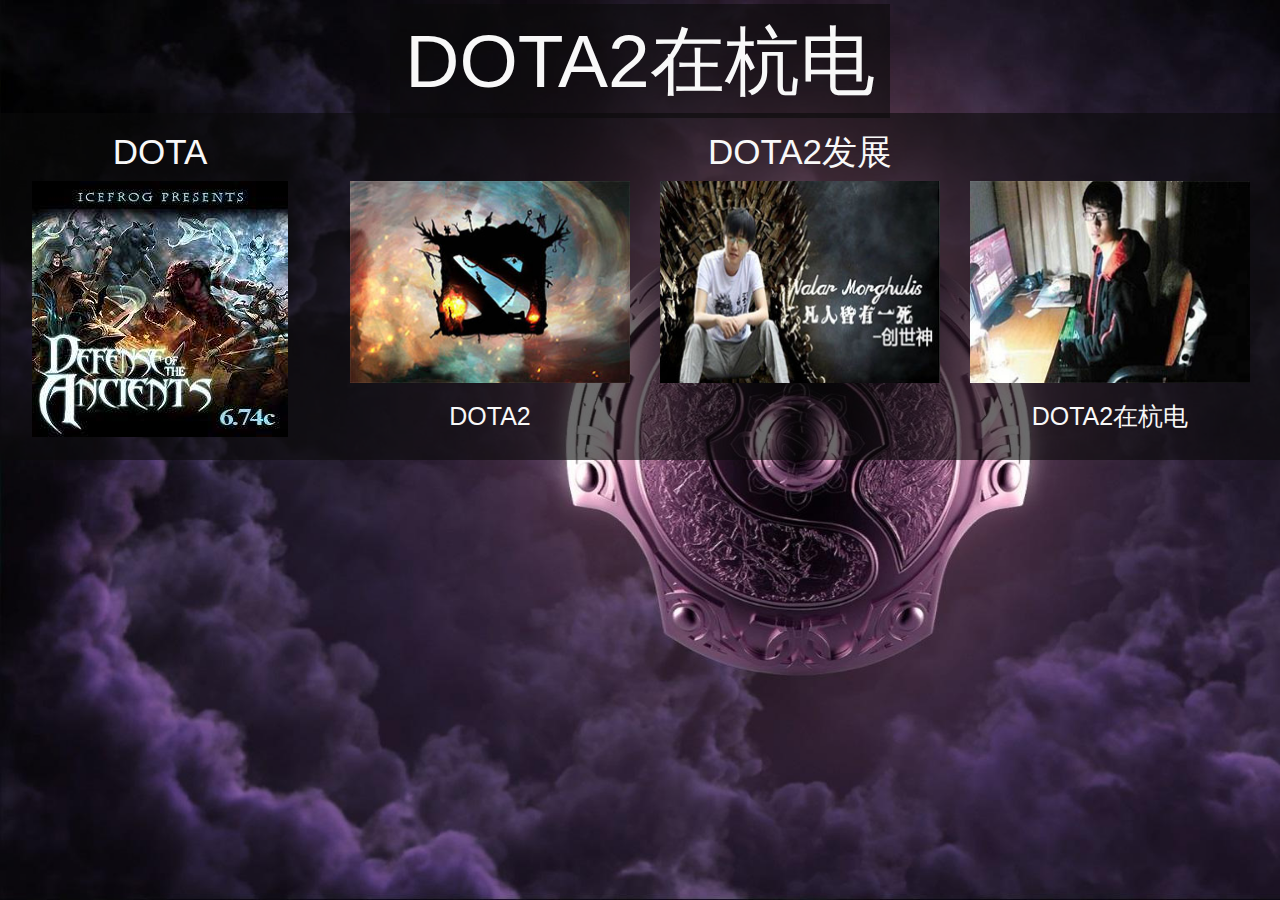
<file: index.html>
<!DOCTYPE html>
<html>
<head>
		<meta http-equiv="Content-Type" content="text/html; charset=UTF-8">
		<title>DOTA2在杭电</title>
		
		<!-- Meta Viewport -->
		<meta name="viewport" content="width=device-width, initial-scale=1.0, user-scalable=no">

		<!-- Bootstrap CSS -->
		<link rel="stylesheet" href="css/bootstrap.min.css">
		
		<!-- Universal stylesheet (Shouldbe used with all pages) -->
		<link rel="stylesheet" href="css/main.css">
		
		
		
		<style>
		body,html{
			overflow: auto;
			background-image:url('img/backgrounds/back.jpg');
			background-size: cover;
			background-repeat: no-repeat;
			height: 100%;
		}
		.heading{
			font-family: 'Oswald', sans-serif;
			font-size: 75px;
			color: #f8f8f8;
		}
		.row{
			
		}
		.row.products{
			background-color: rgba(10, 10, 10, 0.6);
			margin-bottom: 50px;
			padding-bottom: 20px;
		}
		img{
			display: inline !important;
			max-width: 250px;
		}
		.logo{
			background-color: rgba(10, 10, 10, 0.6);
			padding: 15px;
			margin: 25px;
		}
		</style>
		
	</head>
	<body>
		<div class="container-fluid">
			<div class="row">
				<h3 class="heading text-center"><span class="logo">DOTA2在杭电</span></h3>
			</div>
			<div class="row products">
				<div class="col-md-3 text-center">
					<div class="col-sm-12">
						<h3 class="heading text-center txt-md">DOTA</h3>	
					</div>
					<a href="DOTA.html"><img src="img/screenshots/back1.jpg" class="img img-responsive"></a>
				</div>
				<div class="col-md-9">
					<div class="col-sm-12">
						<h3 class="heading text-center txt-md">DOTA2发展</h3>
							<a href="DOTA2发展.html"></a>	
					</div>
					<div class="col-sm-4 text-center">
						<a href="DOTA2.html"><img src="img/screenshots/1.jpg" class="img img-responsive"></a>
						<div class="col-sm-12">
							<h3 class="heading text-center txt-sm">DOTA2</h3>	
						</div>
					</div>
					<div class="col-sm-4 text-center">
						<a href="DOTA2发展.html"><img src="img/screenshots/3.jpg" class="img img-responsive"></a>
						<div class="col-sm-12">
							<h3 class="heading text-center txt-sm"></h3>	
						</div>
					</div>
					<div class="col-sm-4 text-center">
						<a href="DOTA2在杭电.html"><img src="img/screenshots/4.jpg" class="img img-responsive"></a>
						<div class="col-sm-12">
							<h3 class="heading text-center txt-sm">DOTA2在杭电</h3>	
						</div>
					</div>
				</div>
			</div>
		</div>
	</body>
</html>
</file>
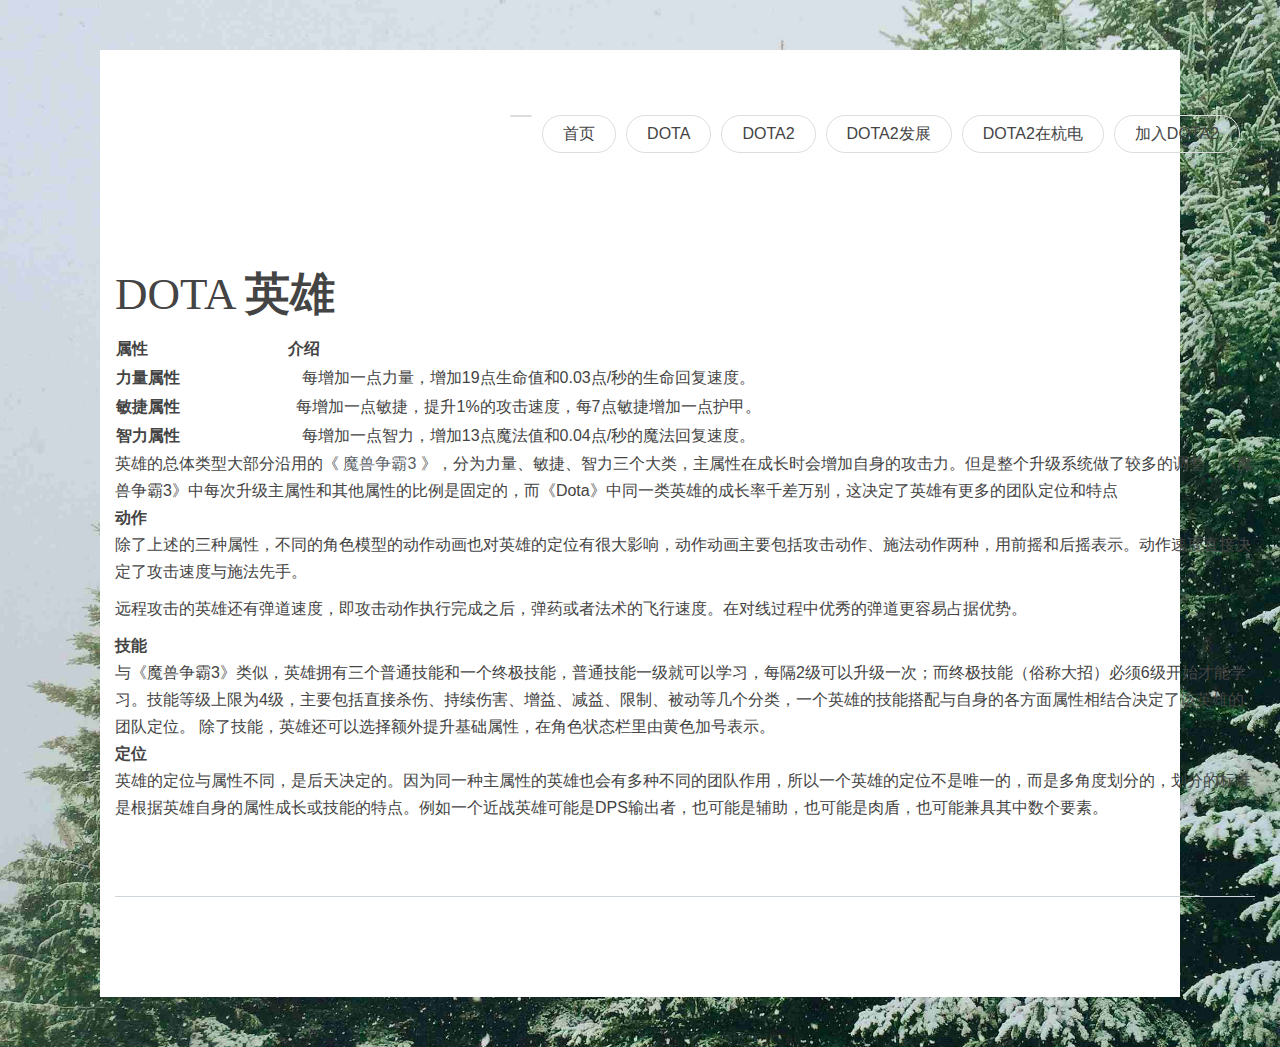
<file: DOTA.html>
<!DOCTYPE html>
<html lang="en">
<head>
    <meta http-equiv="Content-Type" content="text/html; charset=UTF-8">
    <title>DOTA</title>
    <meta name="description" content="">
    <meta name="viewport" content="width=device-width">

    <!-- Bootstrap styles -->
    <link rel="stylesheet" href="css/bootstrap.main.css">
 
    <!-- Styles -->
    <link rel="stylesheet" href="css/style.css" id="theme-styles">


</head>
<body>
    <header>
        <div class="widewrapper masthead">
            <div class="container">
                <nav class="pull-right clean-nav">
                    <div class="collapse navbar-collapse">
                        <ul class="nav nav-pills navbar-nav">
                          
                            <li>
                            <li>
                                <a href="index.html">首页</a>
                            <li>
                                <a href="DOTA.html">DOTA</a>
                            </li>
                            <li>
                                <a href="DOTA2.html">DOTA2</a>
                            </li>
                            <li>
                                <a href="DOTA2发展.html">DOTA2发展</a>
                            </li> 
                            <li>
                                <a href="DOTA2在杭电.html">DOTA2在杭电</a>
                            </li>
                            <li>
                                <a href="加入DOTA2.html">加入DOTA2</a>
                            </li>                  
                        </ul>
                    </div>
                </nav>        

            </div>
        </div>
    </header>

    <div class="widewrapper main">
        <div class="container about">
            <h1>DOTA <span class="about-bold">  英雄</span></h1>
            <table class="table-view log-set-param">
                <tr>
                    <th width="172">属性</th>
                    <th width="483">介绍</th>
                </tr>
                <tr>
                    <th width="172">力量属性</th>
                    <td width="483" align="center" valign="top">每增加一点力量，增加19点生命值和0.03点/秒的生命回复速度。</td>
                </tr>
                <tr>
                    <th width="172">敏捷属性</th>
                    <td width="483" align="center" valign="top">每增加一点敏捷，提升1%的攻击速度，每7点敏捷增加一点护甲。</td>
                </tr>
                <tr>
                    <th width="172">智力属性</th>
                    <td width="483" align="center" valign="top">每增加一点智力，增加13点魔法值和0.04点/秒的魔法回复速度。</td>
                </tr>
            </table>
            <div class="para" label-module="para">英雄的总体类型大部分沿用的《
                 <a href="http://baike.baidu.com/item/%E9%AD%94%E5%85%BD%E4%BA%89%E9%9C%B8%E2%85%A2/3713148?fromtitle=%E9%AD%94%E5%85%BD%E4%BA%89%E9%9C%B83&fromid=305889">魔兽争霸3</a>
                 》，分为力量、敏捷、智力三个大类，主属性在成长时会增加自身的攻击力。但是整个升级系统做了较多的调整。《魔兽争霸3》中每次升级主属性和其他属性的比例是固定的，而《Dota》中同一类英雄的成长率千差万别，这决定了英雄有更多的团队定位和特点
                </div>

                <div class="para" label-module="para">
                    <b>动作</b>
                </div>

                <div class="para" label-module="para">
                 <p>除了上述的三种属性，不同的角色模型的动作动画也对英雄的定位有很大影响，动作动画主要包括攻击动作、施法动作两种，用前摇和后摇表示。动作速度直接决定了攻击速度与施法先手。</p>
                </div>

                 <div class="para" label-module="para">
                    <p>远程攻击的英雄还有弹道速度，即攻击动作执行完成之后，弹药或者法术的飞行速度。在对线过程中优秀的弹道更容易占据优势。</p>
                </div>

                <div class="para" label-module="para">
                    <b>技能</b>
                </div>

                <div class="albumBg">
                    <div class="albumBgFir" style="width:214px;"></div>
                    <div class="albumBgSec" style="width:208px;"></div>
                <div>
                    <p1>与《魔兽争霸3》类似，英雄拥有三个普通技能和一个终极技能，普通技能一级就可以学习，每隔2级可以升级一次；而终极技能（俗称大招）必须6级开始才能学习。技能等级上限为4级，主要包括直接杀伤、持续伤害、增益、减益、限制、被动等几个分类，一个英雄的技能搭配与自身的各方面属性相结合决定了该英雄的团队定位。
                    </p1>
                    <p2>除了技能，英雄还可以选择额外提升基础属性，在角色状态栏里由黄色加号表示。
                    </p2>
                </div>

                <div class="para" label-module="para">
                    <b>定位</b>
                </div>

                <div class="para" label-module="para">
                    <p>英雄的定位与属性不同，是后天决定的。因为同一种主属性的英雄也会有多种不同的团队作用，所以一个英雄的定位不是唯一的，而是多角度划分的，划分的标准是根据英雄自身的属性成长或技能的特点。例如一个近战英雄可能是DPS输出者，也可能是辅助，也可能是肉盾，也可能兼具其中数个要素。</p>
                </div>
        </div>

        <hr/>
    

</body>
</html>
</file>
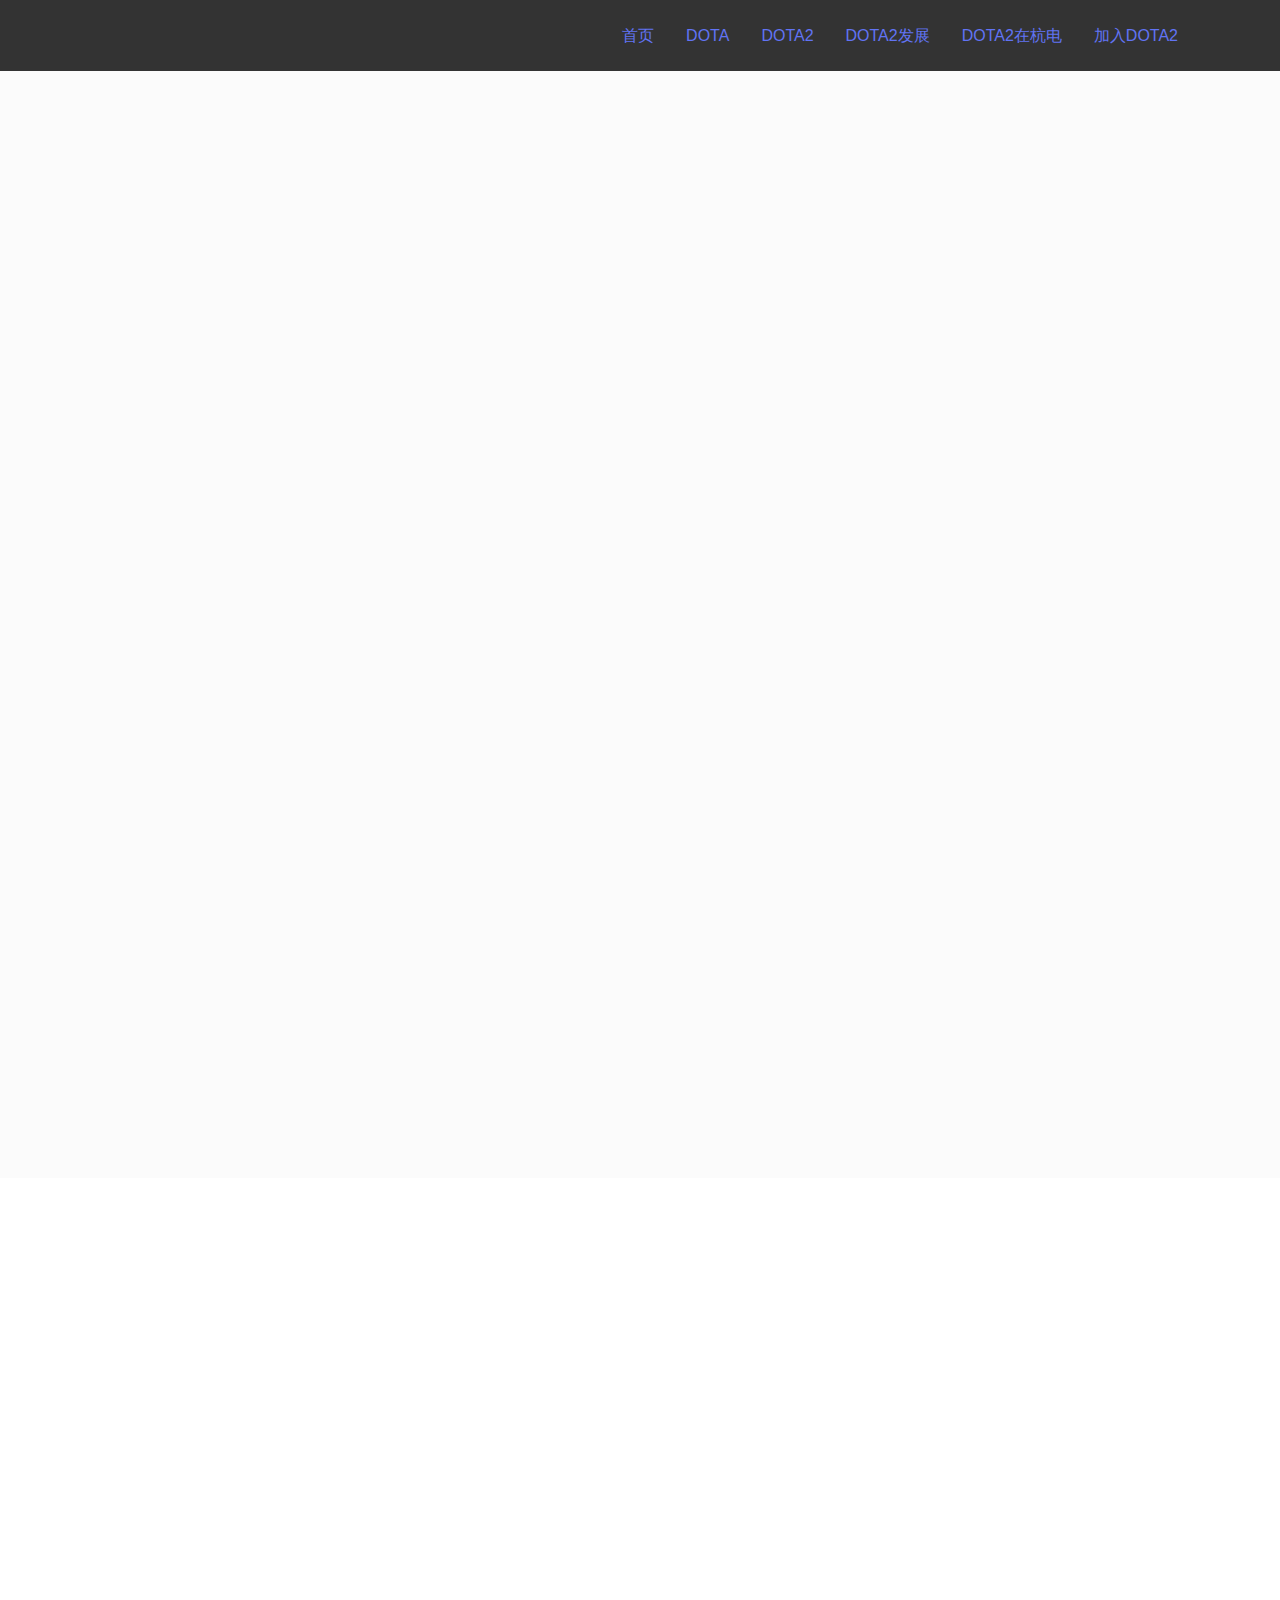
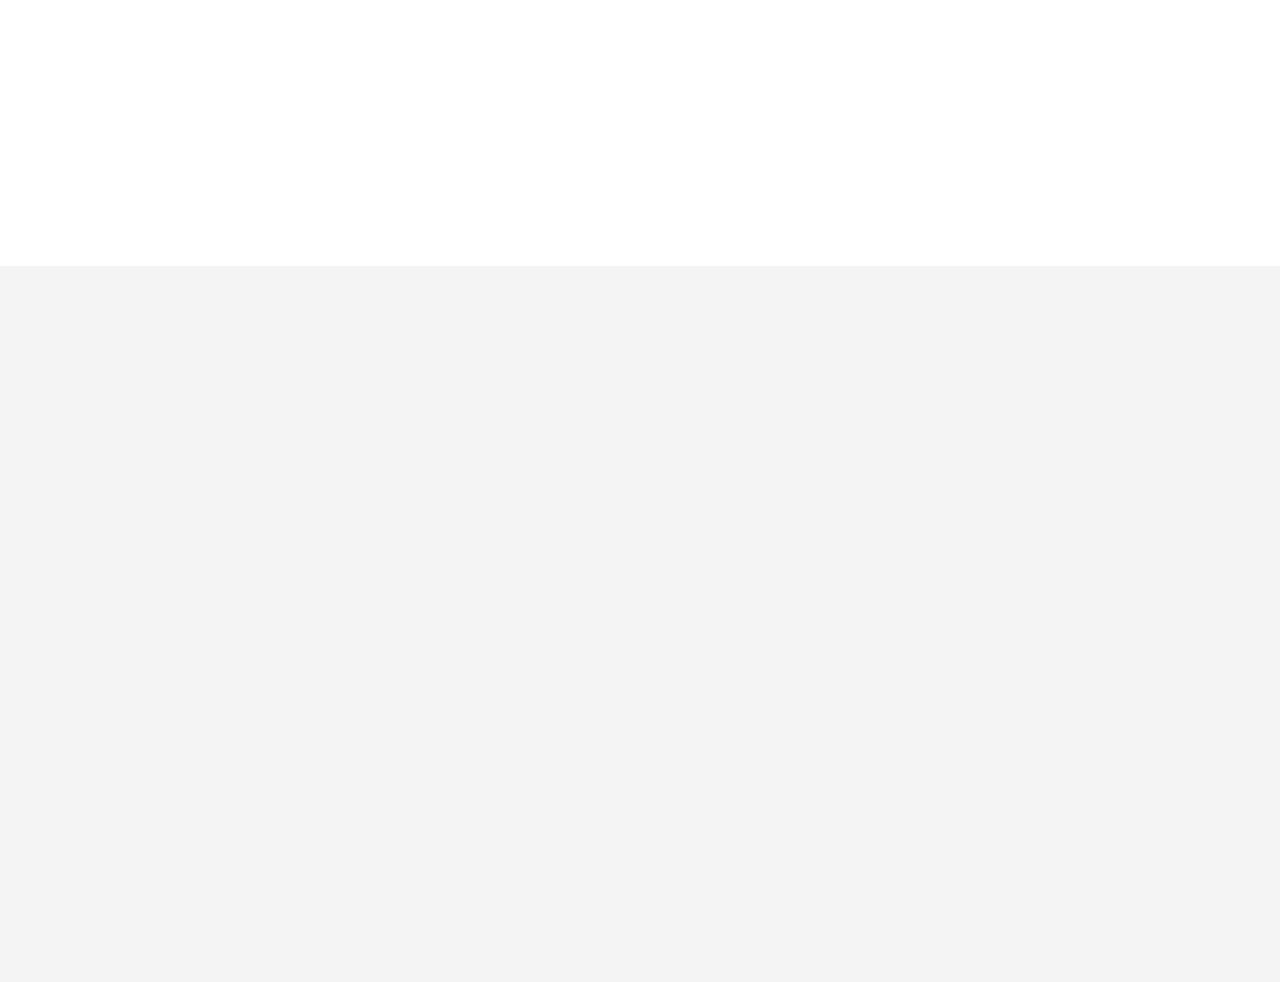
<file: DOTA2.html>
<!DOCTYPE html>
<!--[if lt IE 7]>      <html class="no-js lt-ie9 lt-ie8 lt-ie7"> <![endif]-->
<!--[if IE 7]>         <html class="no-js lt-ie9 lt-ie8"> <![endif]-->
<!--[if IE 8]>         <html class="no-js lt-ie9"> <![endif]-->
<!--[if gt IE 8]><!--> <html class="no-js"> <!--<![endif]-->
  <head>
  <meta http-equiv="Content-Type" content="text/html; charset=UTF-8">
  <title>DOTA2</title>
  <!-- Animate.css -->
  <link rel="stylesheet" href="css/animate_1.css">
  <!-- Bootstrap  -->
  <link rel="stylesheet" href="css/bootstrap_1.css">
  <!-- Styleswitcher ( This style is for demo purposes only, you may delete this anytime. ) -->
  <link rel="stylesheet" id="theme-switch" href="css/style_1_2.css">
  <!-- End demo purposes only -->
  <!-- Modernizr JS -->
  <script src="js/modernizr-2.6.2.min.js"></script>
  

  </head>
<body id="DOTA2">

    <a href="index.html" id="logo">
        <img src="img/logo.jpg" alt="clean Blog">
    </a>
  
    <header role="banner" id="fh5co-header">
    <div class="container">
      <!-- <div class="row"> -->
          <nav class="pull-right clean-nav">
                    <div class="collapse navbar-collapse">
                        <ul class="nav nav-pills navbar-nav">
                            <li>
                                <a href="index.html">首页</a>
                            <li>
                            <li>
                                <a href="DOTA.html">DOTA</a>
                            </li>
                            <li>
                                <a href="DOTA2.html">DOTA2</a>
                            </li>
                            <li>
                                <a href="DOTA2发展.html">DOTA2发展</a>
                            </li> 
                            <li>
                                <a href="DOTA在杭电.html">DOTA2在杭电</a>
                            </li> 
                            <li>
                                <a href="加入DOTA2.html">加入DOTA2</a>
                            </li>               
                        </ul>
                    </div>
                </nav>        
      <!-- </div> -->
      </div>
  </header>
  <div id="fh5co-press" data-section="press">
    <div class="container">
      <div class="row">
        <div class="col-md-12 section-heading text-center">
          <h2 class="single-animate animate-press-1">DOTA2</h2>
          <div class="row">
            <div class="col-md-8 col-md-offset-2 subtext single-animate animate-press-2">
              <h3>崭新的开始</h3>
            </div>
          </div>
        </div>
      </div>
      <div class="row set">
        <div class="col-md-6 text">
          <div class="to-animate">
            <div class="fh5co-press-text">
              <h3 class="h2 fh5co-press-title"><i class="id">1</i>什么是DOTA2</h3>
              <p>
                DOTA2是由DotA之父Icefrog主创打造的唯一正统续作，其完整继承了原作DotA超过一百位的英雄。DOTA2的玩法和DotA完全相同，通过顶级的系统、美术和功能，呈现出了超越经典且原味十足的体验感觉。拥有顶级品质，竞争力十足的DOTA2已然主宰了时代的脉动，其必将让所有DOTAer的骄傲、荣耀与执着得到承载，延续永恒。为信仰守护，开始新的战斗吧！
              
              </p>
            </div>
          </div>
        </div>
        <div class="col-md-6">
          <div class="to-animate">
            <img src="img/ice.jpg">
          </div>
        </div>
      </div>
    </div>
  </div>

  <div id="fh5co-pricing">
    <div class="container">
      <div class="row set">
        <div class="col-md-6 text">
          <div class="to-animate">
            <div class="fh5co-press-text">
              <h3 class="h2 fh5co-press-title"><i class="id">2</i>英雄对战游戏</h3>
              <p>DOTA2的世界由天辉和夜魇两个阵营所辖区域组成，有上、中、下三条主要的作战道路相连接，中间以河流为界。在这个充满神秘和挑战的世界中，通常每个阵营分别由五位玩家所扮演的英雄担任守护者，他们将以守护己方远古遗迹并摧毁敌方远古遗迹为使命，通过提升等级、赚取金钱、购买装备和击杀敌方英雄等诸多竞技手段。与对手斗智斗勇，为了最终的胜利而战！</p>
            </div>
          </div>
        </div>
        <div class="col-md-6">
          <div class="to-animate">
            <img src="img/DOTA2.jpg">
          </div>
        </div>
      </div>
    </div>
  </div>

  <div id="fh5co-our-services">
    <div class="container">
      <div class="row set">
        <div class="col-md-6 text">
          <div class="to-animate">
            <div class="fh5co-press-text">
              <h3 class="h2 fh5co-press-title"><i class="id">3</i>正统电子竞技血统</h3>
              <p>DOTA2是一个充满技巧、策略和变化的电子竞技游戏。在战斗开始前，所有人将会从一百多个英雄中选择一个，每个英雄都会有独特的能力，优点与弱点。通过击杀小兵或对方英雄获得奖励从而提升自己的装备和等级。随着英雄力量增强，可以集合团队进攻对方三条线上的防御塔，然后深入对方基地并摧毁对方兵营，最后当一方的遗迹被彻底摧毁时，游戏结束。这就是DOTA2！</p>
            </div>
          </div>
        </div>
        <div class="col-md-6">
          <div class="to-animate">
            <img src="img/DOTA2-0.jpg">
          </div>
        </div>
      </div>
    </div>
  </div>
  
    <!-- jQuery -->
    <script src="js/jquery.min.js"></script> 
    <!-- Waypoints -->
    <script src="js/jquery.waypoints.min.js"></script>
    <!-- Owl Carousel -->
    <script src="js/owl.carousel.min.js"></script>
    <script src="js/jquery.style.switcher.js"></script>    
    <script src="js/main.js"></script>    
    
</html>
</file>
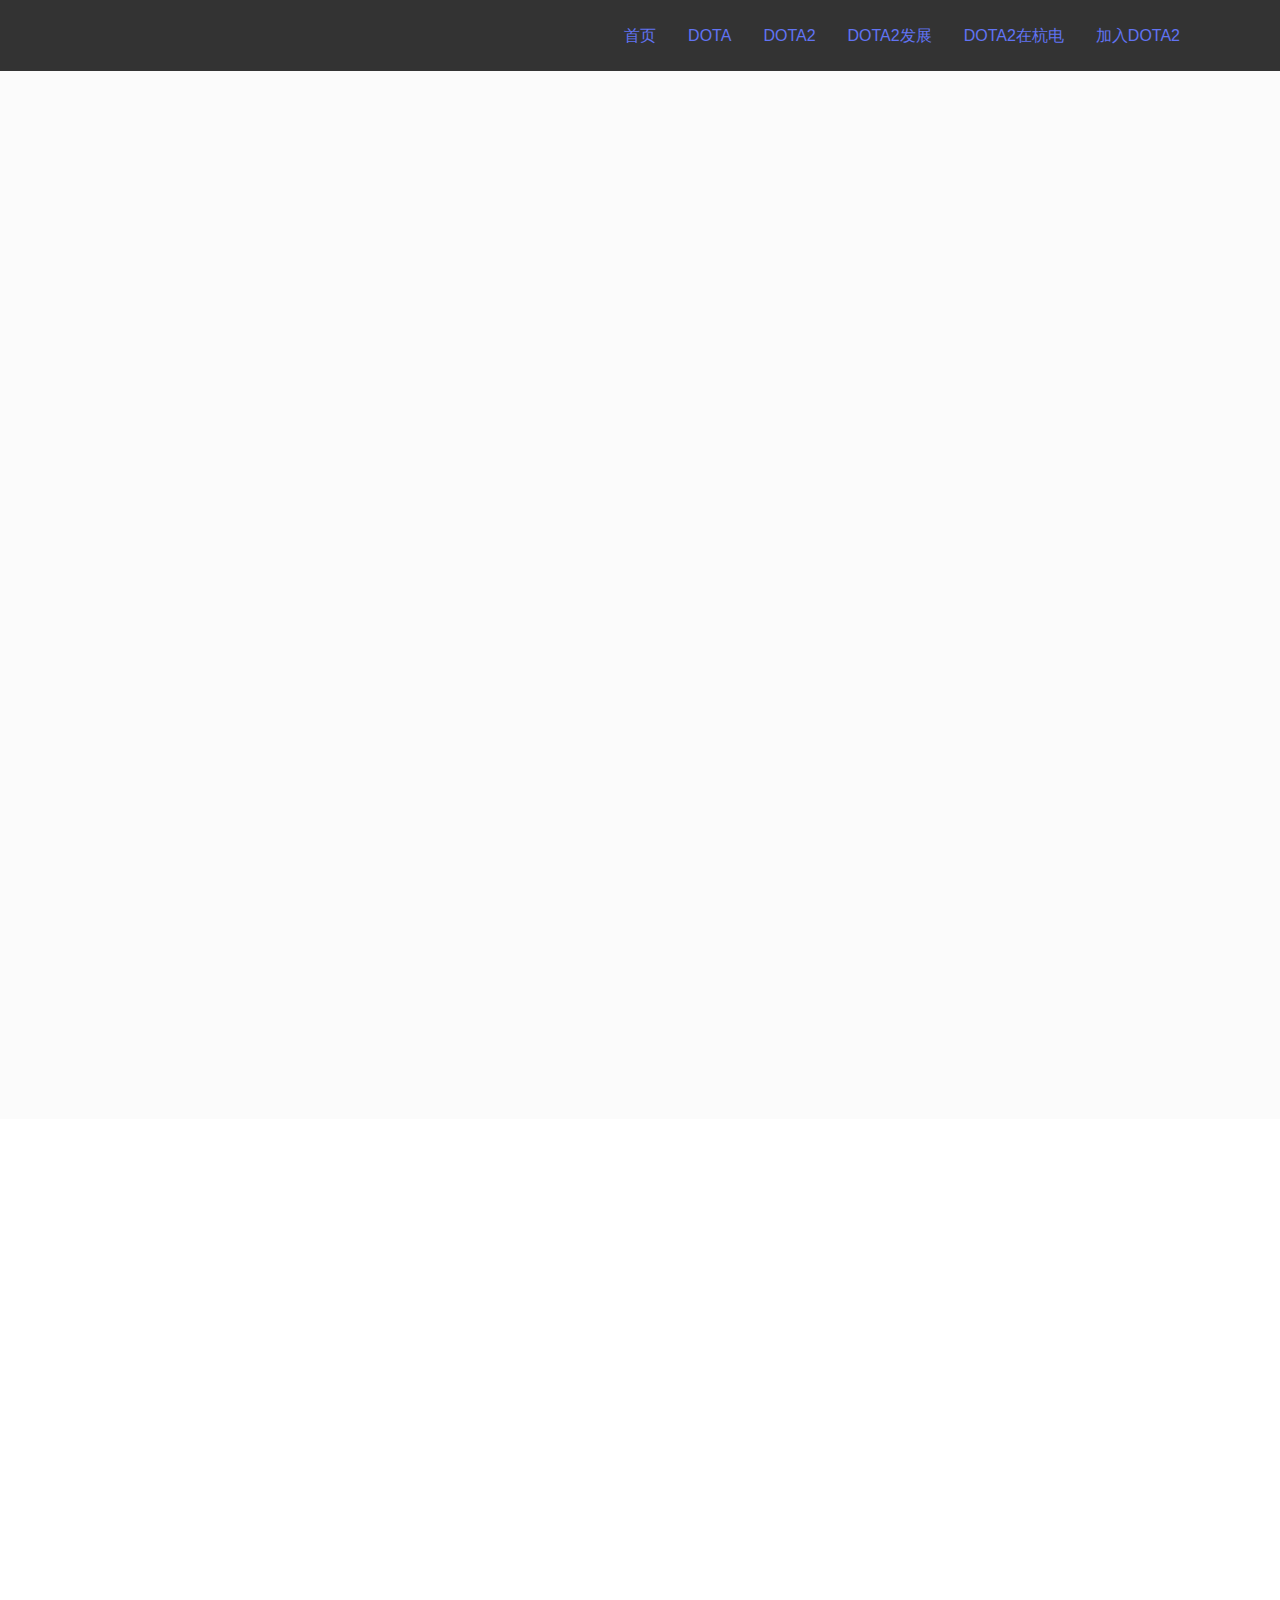
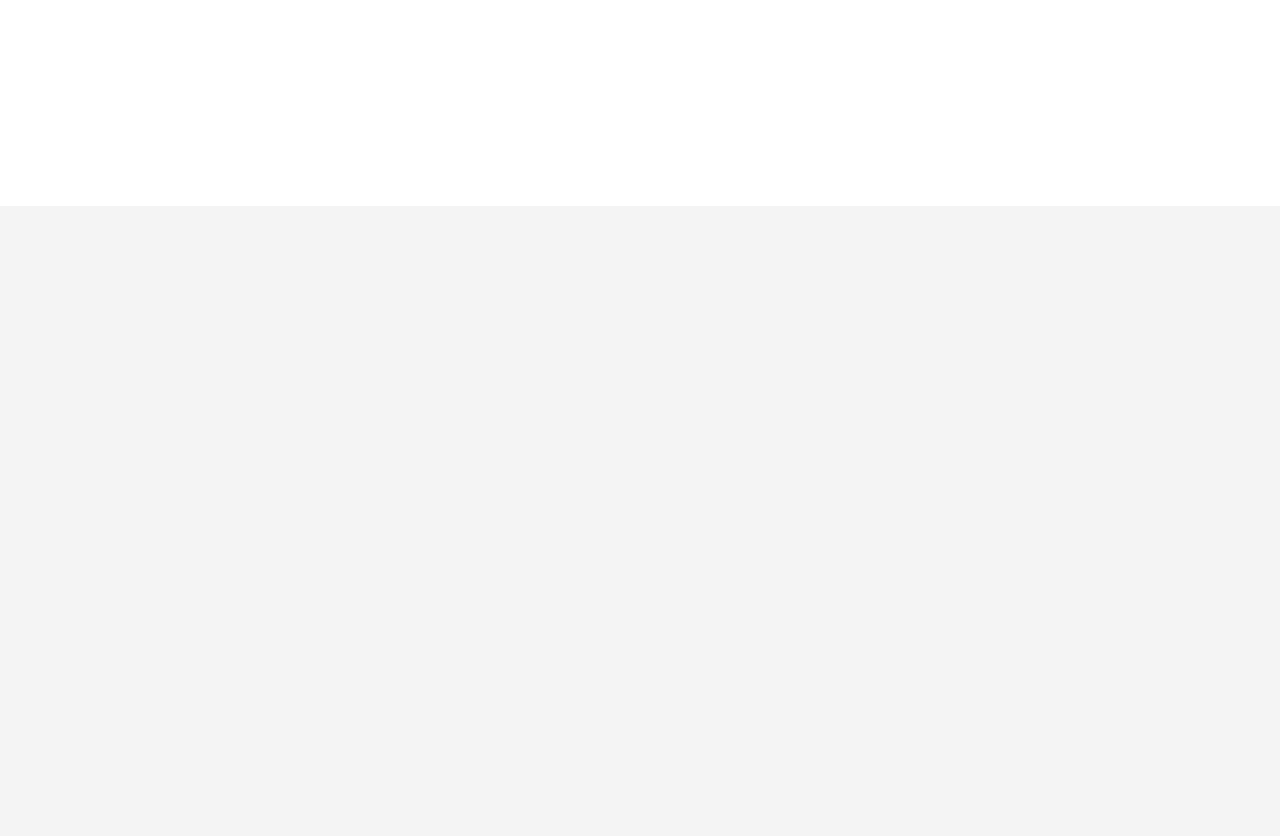
<file: DOTA2发展.html>
﻿<!DOCTYPE html>
<!--[if lt IE 7]>      <html class="no-js lt-ie9 lt-ie8 lt-ie7"> <![endif]-->
<!--[if IE 7]>         <html class="no-js lt-ie9 lt-ie8"> <![endif]-->
<!--[if IE 8]>         <html class="no-js lt-ie9"> <![endif]-->
<!--[if gt IE 8]><!--> <html class="no-js"> <!--<![endif]-->
  <head>
  <meta http-equiv="Content-Type" content="text/html; charset=UTF-8">
  <title>DOTA2发展</title>
  <!-- Animate.css -->
  <link rel="stylesheet" href="css/animate_1.css">
  <!-- Bootstrap  -->
  <link rel="stylesheet" href="css/bootstrap_1.css">
  <!-- Styleswitcher ( This style is for demo purposes only, you may delete this anytime. ) -->
  <link rel="stylesheet" id="theme-switch" href="css/style_1_2.css">
  <!-- End demo purposes only -->
  <!-- Modernizr JS -->
  <script src="js/modernizr-2.6.2.min.js"></script>
  

  </head>
<body id="DOTA2">

    <a href="index.html" id="logo">
        <img src="img/logo.jpg" alt="clean Blog">
    </a>
  
    <header role="banner" id="fh5co-header">
    <div class="container">
      <!-- <div class="row"> -->
          <nav class="pull-right clean-nav">
                    <div class="collapse navbar-collapse">
                        <ul class="nav nav-pills navbar-nav">
                          
                            <li>
                            <li>
                                <a href="index.html">首页</a>
                            <li>
                                <a href="DOTA.html">DOTA</a>
                            </li>
                            <li>
                                <a href="DOTA2.html">DOTA2</a>
                            </li>
                            <li>
                                <a href="DOTA2发展.html">DOTA2发展</a>
                            </li> 
                            <li>
                                <a href="DOTA2在杭电.html">DOTA2在杭电</a>
                            </li> 
                            <li>
                                <a href="加入DOTA2.html">加入DOTA2</a>
                            </li>               
                        </ul>
                    </div>
                </nav>        
      <!-- </div> -->
      </div>
  </header>
  <div id="fh5co-press" data-section="press">
    <div class="container">
      <div class="row">
        <div class="col-md-12 section-heading text-center">
          <h2 class="single-animate animate-press-1">DOTA2的发展</h2>
          <div class="row">
            <div class="col-md-8 col-md-offset-2 subtext single-animate animate-press-2">
              <h3>V社 → 完美世界</h3>
            </div>
          </div>
        </div>
      </div>
      <div class="row set">
        <div class="col-md-6 text">
          <div class="to-animate">
            <div class="fh5co-press-text">
              <h3 class="h2 fh5co-press-title"><i class="id">1</i>DOTA2在世界</h3>
              <p>
                1996年，曾经是微软员工的加布·纽维尔和麦克·哈灵顿一同创建了Valve软件公司。他们在1996年下半年取得了雷神之锤引擎的使用许可（在id Software的朋友麦肯·阿伯拉什的帮助下），用来开发半条命系列。最初的计划是在1997年晚些时候发布，但是最终的日期被确定为1998年10月31日。Valve许可TF软件公司（制作了军团要塞（TeamFortress）游戏模式）制作一个独立的游戏TF。Team Fortress Classic游戏模式，最初是一个由TF公司为  雷神之锤制作的模式，它的半条命版本于1999年发布。
              
              </p>
            </div>
          </div>
        </div>
        <div class="col-md-6">
          <div class="to-animate">
            <img src="img/wai.jpg">
          </div>
        </div>
      </div>
    </div>
  </div>

  <div id="fh5co-pricing">
    <div class="container">
      <div class="row set">
        <div class="col-md-6 text">
          <div class="to-animate">
            <div class="fh5co-press-text">
              <h3 class="h2 fh5co-press-title"><i class="id">2</i>DOTA2在中国</h3>
              <p>2013年9月30日零点，完美世界成功开始DOTA2宫内公测。
              2017年4月，完美世界成功主办了第二届DOTA2亚洲邀请赛，并得到央视等主流媒体的跟踪报道，引起社会的广泛关注，再次用专业水平和实力推动了中国电竞行业的发展。完美世界旗下电竞产品CS:GO国服于2017年4月18日开启先锋首测，将积极推动CS:GO在中国的发展。</p>
            </div>
          </div>
        </div>
        <div class="col-md-6">
          <div class="to-animate">
            <img src="img/nei.jpg">
          </div>
        </div>
      </div>
    </div>
  </div>

  <div id="fh5co-our-services">
    <div class="container">
      <div class="row set">
        <div class="col-md-6 text">
          <div class="to-animate">
            <div class="fh5co-press-text">
              <h3 class="h2 fh5co-press-title"><i class="id">3</i>DOTA2走进校园</h3>
              <p>从14年开始，全国各地各大高校不断加入到DOTA2校园联赛的组织中，从联想校园电子竞技大赛，到校园争霸赛，从新势力争霸赛，到完美高校联赛，从高校电子竞技联赛，到创联赛。数不胜数的高校赛事，让DOTA2完全走进了校园，也让同学们离自己的职业选手梦近了许多。</p>
            </div>
          </div>
        </div>
        <div class="col-md-6">
          <div class="to-animate">
            <img src="img/xiao.jpg">
          </div>
        </div>
      </div>
    </div>
  </div>
  
    <!-- jQuery -->
    <script src="js/jquery.min.js"></script> 
    <!-- Waypoints -->
    <script src="js/jquery.waypoints.min.js"></script>
    <!-- Owl Carousel -->
    <script src="js/owl.carousel.min.js"></script>
    <script src="js/jquery.style.switcher.js"></script>    
    <script src="js/main.js"></script>    
    
</html>
</file>
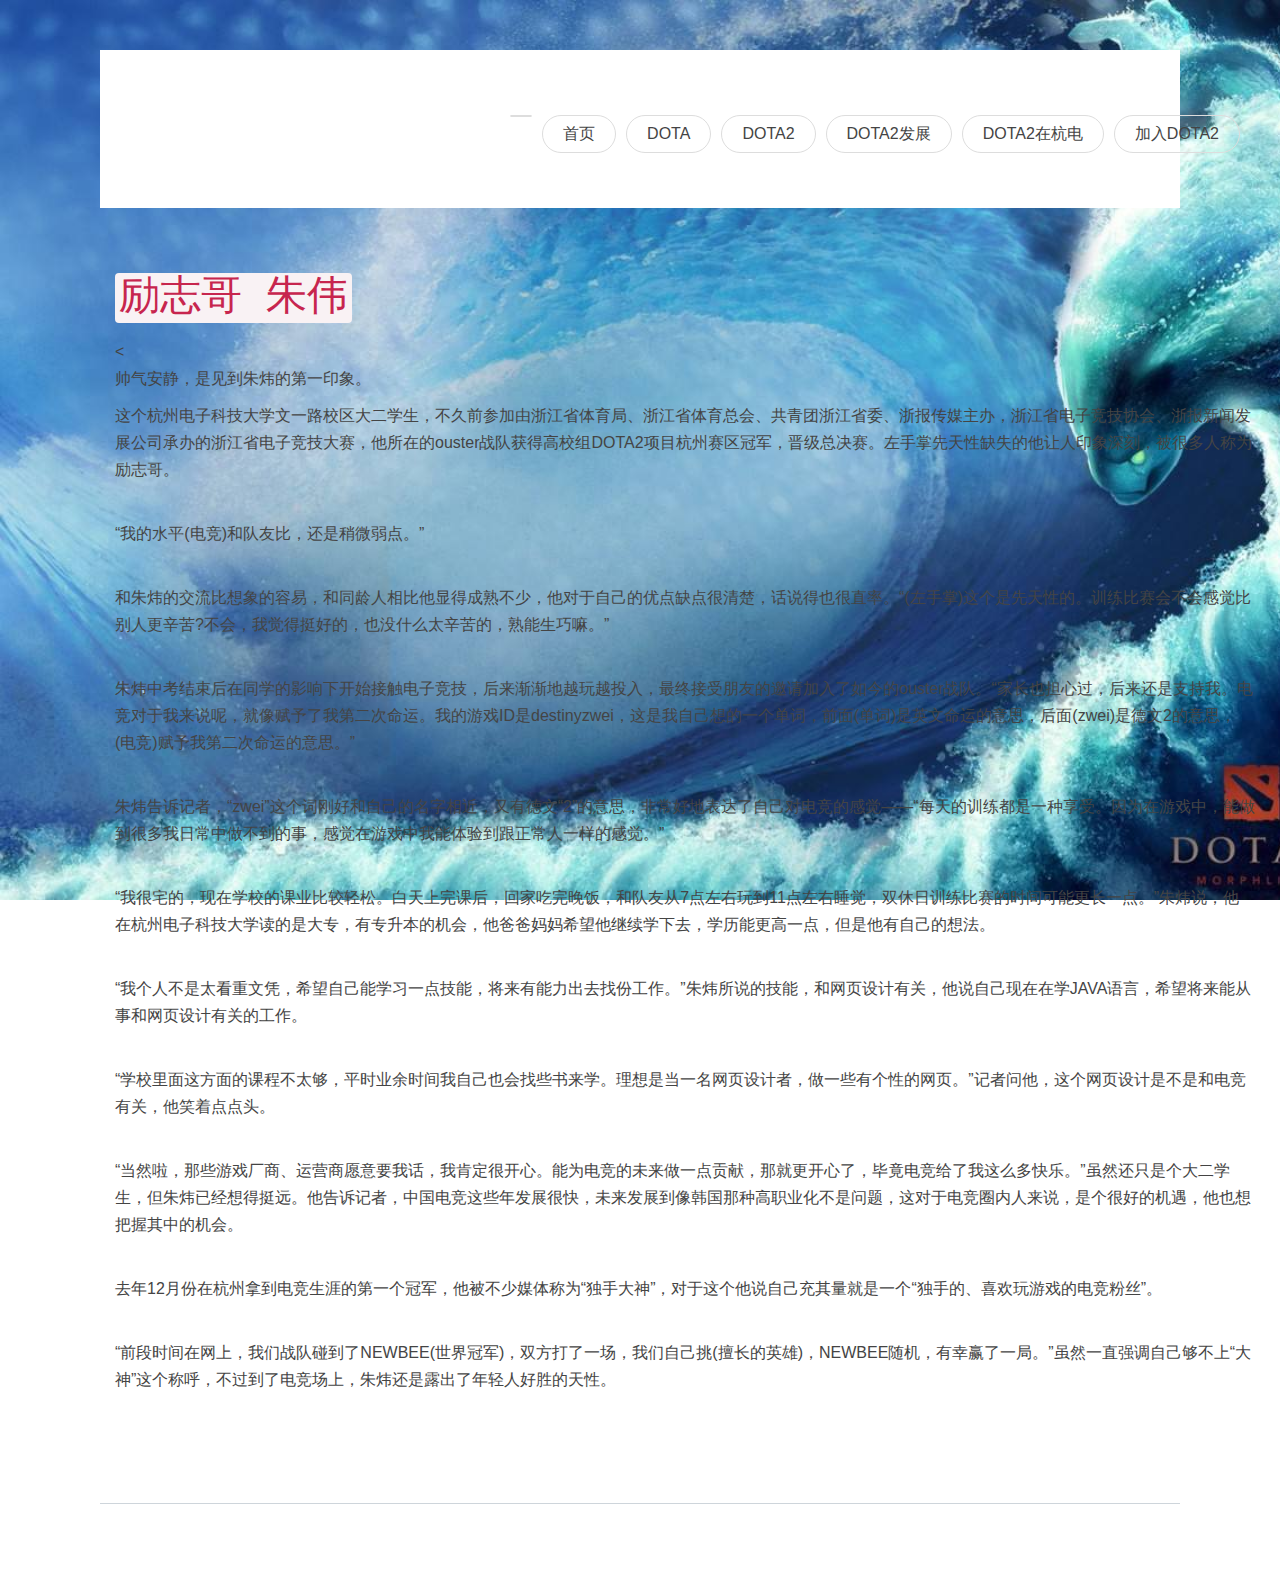
<file: DOTA2在杭电.html>
<!DOCTYPE html>
<html lang="en">
<head>
    <meta http-equiv="Content-Type" content="text/html; charset=UTF-8">
    <title>DOTA</title>
    <meta name="description" content="">
    <meta name="viewport" content="width=device-width">

    <!-- Bootstrap styles -->
    <link rel="stylesheet" href="css/bootstrap.main.css">
 
    <!-- Styles -->
    <link rel="stylesheet" href="css/style1.css" id="theme-styles">


</head>
<body>
    <header>
        <div class="widewrapper masthead">
            <div class="container">
                <nav class="pull-right clean-nav">
                    <div class="collapse navbar-collapse">
                        <ul class="nav nav-pills navbar-nav">
                          
                            <li>
                            <li>
                                <a href="index.html">首页</a>
                            <li>
                                <a href="DOTA.html">DOTA</a>
                            </li>
                            <li>
                                <a href="DOTA2.html">DOTA2</a>
                            </li>
                            <li>
                                <a href="DOTA2发展.html">DOTA2发展</a>
                            </li> 
                            <li>
                                <a href="DOTA2在杭电.html">DOTA2在杭电</a>
                            </li>
                            <li>
                                <a href="加入DOTA2.html">加入DOTA2</a>
                            </li>              
                        </ul>
                    </div>
                </nav>        

            </div>
        </div>
    </header>
    <div class 
    <div class="widewrapper main">
        <div class="container about">
            <h1><code>励志哥 朱伟<span class="about-bold"></code></span></h1>
            <
            <p>帅气安静，是见到朱炜的第一印象。</p>
            <p>这个杭州电子科技大学文一路校区大二学生，不久前参加由浙江省体育局、浙江省体育总会、共青团浙江省委、浙报传媒主办，浙江省电子竞技协会、浙报新闻发展公司承办的浙江省电子竞技大赛，他所在的ouster战队获得高校组DOTA2项目杭州赛区冠军，晋级总决赛。左手掌先天性缺失的他让人印象深刻，被很多人称为励志哥。</p>
            <br>
            <p>“我的水平(电竞)和队友比，还是稍微弱点。”</p>
            <br>
            <p>和朱炜的交流比想象的容易，和同龄人相比他显得成熟不少，他对于自己的优点缺点很清楚，话说得也很直率。“(左手掌)这个是先天性的。训练比赛会不会感觉比别人更辛苦?不会，我觉得挺好的，也没什么太辛苦的，熟能生巧嘛。”</p>
            <br>
            <p>朱炜中考结束后在同学的影响下开始接触电子竞技，后来渐渐地越玩越投入，最终接受朋友的邀请加入了如今的ouster战队。“家长也担心过，后来还是支持我。电竞对于我来说呢，就像赋予了我第二次命运。我的游戏ID是destinyzwei，这是我自己想的一个单词，前面(单词)是英文命运的意思，后面(zwei)是德文2的意思，(电竞)赋予我第二次命运的意思。”</p>
            <br>
            <p>朱炜告诉记者，“zwei”这个词刚好和自己的名字相近，又有德文“2”的意思，非常好地表达了自己对电竞的感觉——“每天的训练都是一种享受。因为在游戏中，能做到很多我日常中做不到的事，感觉在游戏中我能体验到跟正常人一样的感觉。”</p>
            <br>
            <p>“我很宅的，现在学校的课业比较轻松。白天上完课后，回家吃完晚饭，和队友从7点左右玩到11点左右睡觉，双休日训练比赛的时间可能更长一点。”朱炜说，他在杭州电子科技大学读的是大专，有专升本的机会，他爸爸妈妈希望他继续学下去，学历能更高一点，但是他有自己的想法。</p>
            <br>
            <p>“我个人不是太看重文凭，希望自己能学习一点技能，将来有能力出去找份工作。”朱炜所说的技能，和网页设计有关，他说自己现在在学JAVA语言，希望将来能从事和网页设计有关的工作。</p>
            <br>
            <p>“学校里面这方面的课程不太够，平时业余时间我自己也会找些书来学。理想是当一名网页设计者，做一些有个性的网页。”记者问他，这个网页设计是不是和电竞有关，他笑着点点头。</p>
            <br>
            <p>“当然啦，那些游戏厂商、运营商愿意要我话，我肯定很开心。能为电竞的未来做一点贡献，那就更开心了，毕竟电竞给了我这么多快乐。”虽然还只是个大二学生，但朱炜已经想得挺远。他告诉记者，中国电竞这些年发展很快，未来发展到像韩国那种高职业化不是问题，这对于电竞圈内人来说，是个很好的机遇，他也想把握其中的机会。</p>
            <br>
            <p>去年12月份在杭州拿到电竞生涯的第一个冠军，他被不少媒体称为“独手大神”，对于这个他说自己充其量就是一个“独手的、喜欢玩游戏的电竞粉丝”。</p>
            <br>
            <p>“前段时间在网上，我们战队碰到了NEWBEE(世界冠军)，双方打了一场，我们自己挑(擅长的英雄)，NEWBEE随机，有幸赢了一局。”虽然一直强调自己够不上“大神”这个称呼，不过到了电竞场上，朱炜还是露出了年轻人好胜的天性。</p>
        </div>

        <hr/>
    

</body>
</html>
</file>
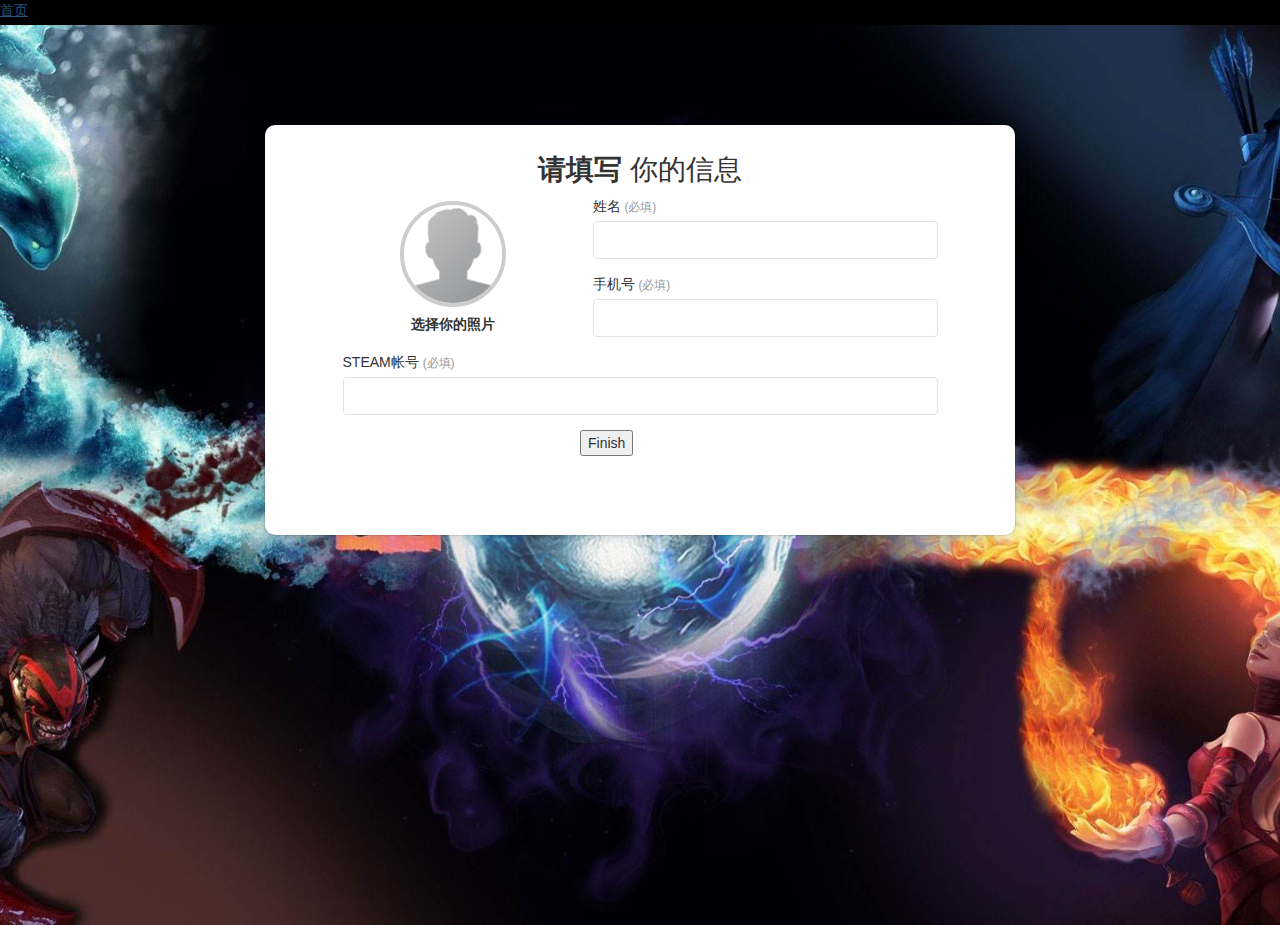
<file: 加入DOTA2.html>
<!doctype html>
<html lang="en">
<head>
    <meta charset="utf-8" />
    <!-- CSS Files -->
    <link href="css/bootstrap.miin.css" rel="stylesheet" />
    <link href="css/gsdk-bootstrap-wizard.css" rel="stylesheet" />
    <script src="js/blink1.js"></script>
</head>

<body>
    <header>
        <div class="back">        
            <a href="index.html">首页</a>     
        </div> 
    </header>
    <div class="image-container set-full-height" style="background-image: url('img/gg.jpg')">
        <div class="container">
            <div class="row">
                <div class="col-sm-8 col-sm-offset-2">
                    <div class="wizard-container">

                        <div class="card wizard-card" data-color="orange" id="wizardProfile">
                            <form>
                                <div class="wizard-header">
                                    <h3>
                                        <b>请填写</b> 你的信息 <br>
                                    </h3>
                                </div>

                                <div class="wizard-navigation">                                  
                                    <div class="col-sm-4 col-sm-offset-1">
                                        <div class="picture-container">
                                            <div class="picture">
                                                <img src="img/default-avatar.png" class="picture-src" id="wizardPicturePreview" title=""/>
                                                    <input type="file" id="wizard-picture">
                                            </div>
                                            <h6>选择你的照片</h6>
                                        </div>
                                    </div>
                                    <div class="col-sm-6">
                                        <div class="form-group">
                                            <label>姓名 <small>(必填)</small></label>
                                                <input name="firstname" type="text" class="form-control" >
                                        </div>
                                        <div class="form-group">
                                            <label>手机号 <small>(必填)</small></label>
                                                <input name="lastname" type="text" class="form-control" >
                                        </div>
                                    </div>
                                    <div class="col-sm-10 col-sm-offset-1">
                                        <div class="form-group">
                                            <label>STEAM帐号 <small>(必填)</small></label>
                                                <input name="email" type="email" class="form-control" >
                                        </div>                                     
                                    </div>
                                </div>                                
                                <div style="width:120px; margin-left:auto;margin-right:auto" >
                                <input type="submit" value="Finish" onclick="js/blink1.js">      
                                </div>   
                            </form>
                        </div>  
                    </div>
                </div>
            </div> 
        </div>
    </div> 
</body>
</html>
</file>
<file: css/main.css>
@import url(http://fonts.useso.com/css?family=Berkshire+Swash|Lobster|Lato:300,400);

/**
 * Universal Styles
 */

*{
	transition: width 0.3s, padding 0.3s, margin 0.3s;
}
body, html{
	max-width: 100%;
	background-color: #fff;
	-o-transition: initial;
	-ms-transition: initial;
	-moz-transition: initial;
	-webkit-transition: initial;
	transition: initial;
}
body{
	position: relative;
}
.overlay{
	padding: 0px;
	margin: 0px;
	top: -10%;
	left: -10%;
	width: 150%;
	height: 150%;
	position: fixed;
	display: inline-block;
	background-color: #fff;
	z-index: 1032;
}
/**
 *
 *	Basic Styles and Settings
 *
 */
/**
 *	layouts
 */
.full-width{
	display: block;
	max-width: 100%;
}
.boxed{
	max-width: 1200px;
	margin: 0 auto !important;
	border-left: solid 1px #ccc;
	border-right: solid 1px #ccc;
}
p{
	text-align: justify;
}

/**
 * Alignment
 */

.left:not(.carousel-control):not(.tooltip):not(.popover){
	left:0;
	float: left !important;
	margin-left: 15px;
	margin-right: auto;	
}
.right:not(.carousel-control):not(.tooltip):not(.popover){
	right:0;
	float: right !important;
	margin-right: 15px;
	margin-left: auto;
}
.center:not(.middle){
	position: absolute;
    left: 50%;
	-webkit-transform: translate(-50%, 0%);
	-moz-transform: translate(-50%, 0%);
	-ms-transform: translate(-50%, 0%);
	-o-transform: translate(-50%, 0%);
    transform: translate(-50%, 0%);
	float: none !important;
}
.top{
	-webkit-transform: translateY(-100%);
	-moz-transform: translateY(-100%);
	-ms-transform: translateY(-100%);
	-o-transform: translateY(-100%);
	transform: translateY(-100%);
}
.bottom{
	-webkit-transform: translateY(100%);
	-moz-transform: translateY(100%);
	-ms-transform: translateY(100%);
	-o-transform: translateY(100%);
	transform: translateY(100%);
}
.middle:not(.center){
	position: absolute;
	top: 50%;
	-webkit-transform: translate(0%, -50%);
	-moz-transform: translate(0%, -50%);
	-ms-transform: translate(0%, -50%);
	-o-transform: translate(0%, -50%);
	transform: translate(0%, -50%);
}
.center.middle{
    position: absolute;
    top: 50%;
    left: 50%;
	-webkit-transform: translate(-50%, -50%);
	-moz-transform: translate(-50%, -50%);
	-ms-transform: translate(-50%, -50%);
	-o-transform: translate(-50%, -50%);
    transform: translate(-50%, -50%);
	float: none !important;
}

/**
 *	Headings & Text sizes
 */

.heading{
	font-family: 'Lato', sans-serif;
	font-weight: 200;
}
.heading + p{
	font-family: 'Lato', sans-serif;
}
.heading + .ul + p{
	font-family: 'Lato', sans-serif;
}
.txt-xs{
	font-size: 15px !important;
}
.txt-sm{
	font-size: 25px !important;
}
.txt-md{
	font-size: 35px !important;
}
.txt-lg{
	font-size: 50px !important;
}
.txt-b{
	font-weight: bold !important;
}
.txt-n{
	font-weight: normal !important;
}
.txt-u{
	text-decoration: underline !important;
}
.txt-i{
	font-style: italic !important;
}
.txt-border{
	border-width: 2px;
	border-style: solid;
	border-color: #222;
}
.big-letter{
	float: left;
	min-width: 50px;
	font-weight: 200;
	line-height: 35px;
	text-align: center;
}

/**
 * Rounds
 */
.rounded-0x{
	border-radius: 0px !important;
}
.rounded{
	border-radius: 2px !important;
}
.rounded-2x{
	border-radius: 4px !important;
}
.rounded-3x{
	border-radius: 8px !important;
}
.rounded-4x{
	border-radius: 16px !important;
}
.circular{
	border-radius: 50% !important;
}
/**
 * Margins And Padding
 */

.no-mar{
	margin: 0px !important;
}
.no-mar-bot{
	margin-bottom: 0px !important;
}
.no-mar-top{
	margin-top: 0px !important;
}
.no-mar-lt{
	margin-left: 0px !important;
}
.no-mar-rt{
	margin-right: 0px !important;
}
.no-pad{
	padding: 0px !important;
}
.no-pad-bot{
	padding-bottom: 0px !important;
}
.no-pad-top{
	padding-top: 0px !important;
}
.no-pad-lt{
	padding-left: 0px !important;
}
.no-pad-rt{
	padding-right: 0px !important;
}


/**
 *	Underlines
 */
.ul{
	height: 1px;
	width: 100%;
	margin-bottom: 30px;
	margin-top: 30px;
	display: inline-block;
} 
span + .ul, p +.ul, h1 + .ul, h2 + .ul, h3 + .ul, h4 + .ul, h5 + .ul, h6 + .ul, .heading + .ul{
	margin-top: auto !important;
}
.ul.ul-line{
	background-color: #dadada;
	color: #dadada;
}
/**
 * Since Update v1.1
 * {
 */
.ul.ul-line:not(.ul-top):not(.ul-bottom) span:not(.fa), .ul.ul-line.ul-middle span:not(.fa){
	margin-top: -1px;
}
.ul.ul-line.ul-top span:not(.fa){
	margin-top: -2px;
}
.ul.ul-line.ul-bottom span:not(.fa){
	margin-top: 0px;
}
/*
 * }
 */
.ul.ul-line.ul-line-xs{
	width: 40%;
	margin-left: 30%;
}
.ul.ul-line.ul-line-sm{
	width: 60%;
	margin-left: 20%;
}
.ul.ul-line.ul-line-md{
	width: 80%;
	margin-left: 10%;
}
.ul.ul-line.ul-line-lg{
	width: 100%;
}
.ul.ul-line.ul-line-left{
	margin-left: 0%;
	float: left;
}
.ul.ul-line.ul-line-right{
	margin-right: 0%;
	float: right;
}
.ul.ul-far{
	margin-top: 60px;
}
.ul.ul-left{
	text-align: left;
}
.ul.ul-left span{
	margin-right: auto;
	left: 0;
}
.ul.ul-center{
	text-align: center;
}
.ul.ul-center span{
	margin-left: auto !important;
	margin-right: auto !important;
	left: 0 !important;
	right: 0 !important;
}
.ul.ul-right{
	text-align: right;
}
.ul.ul-right span{
	margin-left: auto;
	right: 0;
}
.ul span:not(.fa){
	display: block;
	width: 100px;
	height: 3px;
}
.ul span.fa.ul-text{
	font-family: 'Lato', sans-serif;
	font-size: 15px;
}

/**
 * Since update v1.1
 * {
 */

.ul span.fa.txt-lg{
	padding-left: 30px;
	padding-right: 30px;
	margin-top: -27px;
}
.ul span.fa.txt-md{
	padding-left: 20px;
	padding-right: 20px;
	margin-top: -20px;
}
.ul span.fa.txt-sm{
	padding-left: 15px;
	padding-right: 15px;
	margin-top: -15px;
}
.ul span.fa.txt-xs{
	padding-left: 10px;
	padding-right: 10px;
	margin-top: -8px;
}
.ul .heading{
	margin-top: initial;
}
/*
 * }
 */
.ul span.fa{
	display: table;
	width: auto;
	padding-left: 10px;
	padding-right: 10px;
	margin-top: -5px;
	background-color: #fff;
	color: #A0A0A0;
}
.ul.ul-xs span:not(.fa){
	width: 50px;
}
.ul.ul-sm span:not(.fa){
	width: 100px;
}
.ul.ul-md span:not(.fa){
	width: 175px;
}
.ul.ul-lg span:not(.fa){
	width: 250px;
}
/**
 * Other Helper Classes
 */
.border{
	border: 1px #222 solid;
}
/**
 *	Wells
 */

.well{
	border-radius: 0px;
}
.well.custom{
	background-image: none;
	background-color: #fff;
}

/**
 * Images
 */

.border-img{
	border-width: 3px;
	border-color: #aaaaaa;
	border-style: solid;
}

/*
 * Backgrounds
 */
.bg-transparent{
	background-color: transparent !important;
}
.bg-white{
	background-color: #FFF !important;
}
[class*="bg"]{
	background-repeat: repeat;
	background-size: initial;
}
.bg-1{
	background-image: url("../img/backgrounds/patterns/1.png"); 
}
.bg-2{
	background-image: url("../img/backgrounds/patterns/2.png"); 
}
.bg-3{
	background-image: url("../img/backgrounds/patterns/3.png"); 
}
.bg-4{
	background-image: url("../img/backgrounds/patterns/4.png"); 
}
.bg-5{
	background-image: url("../img/backgrounds/patterns/5.png"); 
}
.bg-6{
	background-image: url("../img/backgrounds/patterns/6.png"); 
}
.bg-7{
	background-image: url("../img/backgrounds/patterns/7.png"); 
}
.bg-8{
	background-image: url("../img/backgrounds/patterns/8.png"); 
}
.bg-9{
	background-image: url("../img/backgrounds/patterns/9.png"); 
}
.bg-10{
	background-image: url("../img/backgrounds/patterns/10.png"); 
}
.bg-11{
	background-image: url("../img/backgrounds/patterns/11.png"); 
}
.bg-12{
	background-image: url("../img/backgrounds/patterns/12.png"); 
}
.bg-13{
	background-image: url("../img/backgrounds/patterns/13.png"); 
}
.bg-14{
	background-image: url("../img/backgrounds/patterns/14.png"); 
}
.bg-15{
	background-image: url("../img/backgrounds/patterns/15.png"); 
}
.bg-16{
	background-image: url("../img/backgrounds/patterns/16.png"); 
}
.bg-17{
	background-image: url("../img/backgrounds/patterns/17.png"); 
}
.bg-18{
	background-image: url("../img/backgrounds/patterns/noisy.png"); 
}
/**
 * 
 * Buttons
 *
 */

.btn{
	border-radius: 0px;
	-webkit-transition: all 0.5s, width 0.5s, padding-left 0.2s, padding-right 0.2s;
  	-moz-transition: all 0.5s, width 0.5s, padding-left 0.2s, padding-right 0.2s;
  	-ms-transition: all 0.5s, width 0.5s, padding-left 0.2s, padding-right 0.2s;
  	transition: all 0.5s, width 0.5s, padding-left 0.2s, padding-right 0.2s;
}
@media(max-width: 769px){
	.btn{
		margin-top: 10px;
	}
}
.btn + .btn{
	margin-left: 1px;
}
.btn.btn-icon .fa{
	margin-top: 3px;
	position: absolute;
	-webkit-transition: width 0.5s, margin-left 0.3s, margin-right 0.3s, opacity 0.3s;
  	-moz-transition: width 0.5s, margin-left 0.3s, margin-right 0.3s, opacity 0.3s;
  	-ms-transition: width 0.5s, margin-left 0.3s, margin-right 0.3s, opacity 0.3s;
  	transition: width 0.5s, margin-left 0.3s, margin-right 0.3s, opacity 0.3s;
	opacity: 0;
}
.btn.btn-icon:hover .fa, .btn.btn-icon .fa:hover, .btn.btn-icon:focus .fa, .btn.btn-icon .fa:focus{
	opacity: 1;
}
.btn.btn-icon.btn-icon-left .fa{
	margin-left: -55px;
}
.btn.btn-icon.btn-icon-right .fa{
	margin-left: 20px;
}

.btn.btn-icon.btn-icon-left:hover, .btn.btn-icon.btn-icon-left:focus{
	padding-left: 25px;
}
.btn.btn-icon.btn-icon-right:hover, .btn.btn-icon.btn-icon-right:focus{
	padding-right: 25px;
}

.btn.btn-icon.btn-icon-left.btn-lg:hover, .btn.btn-icon.btn-icon-left.btn-lg:focus{
	padding-left: 35px;
}
.btn.btn-icon.btn-icon-right.btn-lg:hover, .btn.btn-icon.btn-icon-right.btn-lg:focus{
	padding-right: 35px;
}

.btn.btn-icon.btn-icon-left.btn-xs:hover, .btn.btn-icon.btn-icon-left.btn-xs:focus{
	padding-left: 20px;
}
.btn.btn-icon.btn-icon-right.btn-xs:hover, .btn.btn-icon.btn-icon-right.btn-xs:focus{
	padding-right: 20px;
}

.btn.btn-icon.btn-icon-left.btn-sm:hover, .btn.btn-icon.btn-icon-left.btn-sm:focus{
	padding-left: 25px;
}
.btn.btn-icon.btn-icon-right.btn-sm:hover, .btn.btn-icon.btn-icon-right.btn-sm:focus{
	padding-right: 25px;
}

.btn.btn-icon.btn-icon-left.btn-md:hover, .btn.btn-icon.btn-icon-left.btn-md:focus{
	padding-left: 30px;
}
.btn.btn-icon.btn-icon-right.btn-md:hover, .btn.btn-icon.btn-icon-right.btn-md:focus{
	padding-right: 30px;
}

.btn.btn-icon.btn-icon-left:hover .fa, .btn.btn-icon.btn-icon-left:focus .fa{
	margin-left: -12px;
}
.btn.btn-icon.btn-icon-right:hover .fa, .btn.btn-icon.btn-icon-right:focus .fa{
	margin-left: 7px;
}
.btn-icon:hover .fa{
	display: inherit;
}
.btn.btn-round{
	border-radius: 4px;
}
.btn.btn-circle{
	border-radius: 50%;
}
.border-btn{
	background-color: transparent;
	color: rgb(51, 51, 51);
}
.border-btn:hover{
	color: #fff;
}
.border-btn.btn-default:hover{
	color: #555;
}
.border-btn.btn-primary{
	border: 2px #3071a9 solid;
}
.border-btn.btn-success{
	border: 2px #449d44 solid;
}
.border-btn.btn-danger{
	border: 2px #c9302c solid;
}
.border-btn.btn-warning{
	border: 2px #ec971f solid;
}
.border-btn.btn-default{
	border: 2px #e6e6e6 solid;
}
.border-btn.btn-info{
	border: 2px #31b0d5 solid;
}
/**
 *	Form control
 */

.form-control{
	border-radius: 0px;
}
.form-control:focus{
	box-shadow: none;
}
label.float-label{
	color: #555;
	margin-top: 10px;
	-webkit-transition: transform 0.3s, opacity 0.4s;
	-moz-transition: transform 0.3s, opacity 0.4s;
	-ms-transition: transform 0.3s, opacity 0.4s;
	-o-transition: transform 0.3s, opacity 0.4s;
	transition: transform 0.3s, opacity 0.4s;
	-webkit-transform: translateY(15px);
	-moz-transform: translateY(15px);
	-ms-transform: translateY(15px);
	-o-transform: translateY(15px);
	transform: translateY(15px);
	opacity: 0;
}
label.float-label.active{
	-webkit-transform: translateY(0px);
	-moz-transform: translateY(0px);
	-ms-transform: translateY(0px);
	-o-transform: translateY(0px);
	transform: translateY(0px);
	opacity: 1;
}
/**
 * Block
 */
.inline{
	display: inline-block;
}
.block{
	display: block;
}
.none{
	display: none;
}

/**
 *  Toolips
 */

.tooltip.in{
	opacity: 1 !important;
}
.tooltip-inner{
	border-radius: 0px;
	font-size: 15px;
	padding: 10px;
}
/**
 * 		Modals
 */

.modal .login-form{
	padding: 10px;
	border-radius: 0px;
}
.modal .btn, .modal .input-group{
	border-radius: 0px;
	margin-bottom: 7px
}
.modal .form-control:focus{
	box-shadow: none;
}
.modal .btn{
	margin-top: 10px;
}
.modal .btn  + .btn{
	margin-left: 10px;
}
.modal .input-group-addon{
	border-radius: 0px;
}
.modal label{
	margin-top: 7px;
}
.modal-content, .modal-body, .modal-header, .modal-footer{
	border-radius: 0px;
}
.modal-header .close {
	margin-top: 2px;
	margin-right: auto;
	font-size: 35px;
}
.modal-open{
	padding-right: 0px !important;
}
.modal-title{
	text-shadow: 0px 0px 25px #fff;
	font-weight: normal;
}

/**
 *  Anchor
 */

a:hover,a:active,a:focus{
	font-style: normal;
	text-decoration: none;
}

/**
 *  Breadcrumbs
 */

.breadcrumb{
	background-color: transparent;
	font-family: 'Lato', sans-serif;
	font-size: 15px;
}
.breadcrumb li:not(:first-child):before{
	font-family: 'FontAwesome';
	content: '\f105';
}
.breadcrumb li .fa{
	margin-right: 5px;
}

/**
 *  Map
 */
.map{
	padding: 0px !important;
	margin-bottom: 20px; 
	-webkit-filter: grayscale(0.5);
	-moz-filter: grayscale(0.5);
	-ms-filter: grayscale(0.5);
	-o-filter: grayscale(0.5);
	filter: grayscale(0.5);
}
.map.row{
	margin-top: 0px !important;
}
.map iframe{
	width: 100%;
	height: 400px;
	border: none;
}

/**
 *  Panels
 */

.panel, .panel-group .panel{
	border-radius: 0px;
	padding-right: 0px;
	padding-left: 0px;
}
.panel-heading, .panel-group .panel-heading{
	border-radius: 0px;
}
.panel-footer, .panel-group .panel-footer{
	border-radius: 0px;
}
.panel-body, .panel-group .panel-body{
	border-radius: 0px;
}
.panel-primary.panel{
	border-color: #CACACA;
	border-top: 3px outset #428bca;
}
.panel-primary.panel .panel-heading{
	background-color: transparent;
	border-color: #CACACA;
	color: #555;
}
.panel-danger.panel{
	border-color: #CACACA;
	border-top: 3px outset #d9534f;
}
.panel-danger.panel .panel-heading{
	background-color: transparent;
	border-color: #CACACA;
	color: #555;
}
.panel-warning.panel{
	border-color: #CACACA;
	border-top: 3px outset #f0ad4e;
}
.panel-warning.panel .panel-heading{
	background-color: transparent;
	border-color: #CACACA;
	color: #555;
}
.panel-info.panel{
	border-color: #CACACA;
	border-top: 3px outset #5bc0de;
}
.panel-info.panel .panel-heading{
	background-color: transparent;
	border-color: #CACACA;
	color: #555;
}
.panel-success.panel{
	border-color: #CACACA;
	border-top: 3px outset #5cb85c;
}
.panel-success.panel .panel-heading{
	background-color: transparent;
	border-color: #CACACA;
	color: #555;
}
.panel-default.panel{
	border-color: #CACACA;
	border-top: 3px outset #fff;
}
.panel-default.panel .panel-heading{
	background-color: transparent;
	border-color: #CACACA;
	color: #555;
}

/**
 *  Tabs
 */

.nav{
	border-radius: 0px;
}
.nav.nav-tabs li a, .nav.nav-tabs li a:hover, .nav.nav-tabs li a:focus, .nav.nav-tabs li.active a{
	border-radius: 0px;
}
.nav.nav-tabs li.primary a{
	border-top: 3px outset #428bca;
}
.nav.nav-tabs li.danger a{
	border-top: 3px outset #d9534f;
}
.nav.nav-tabs li.warning a{
	border-top: 3px outset #f0ad4e;
}
.nav.nav-tabs li.info a{
	border-top: 3px outset #5bc0de;
}
.nav.nav-tabs li.success a{
	border-top: 3px outset #5cb85c;
}
.nav.nav-tabs li.default a{
	border-top: 3px outset #fff;
}
.tab-content .tab-pane{
	padding: 10px;
}

.tab-content .tab-pane.active.border{
	border-left: 1px solid #ddd;
	border-right: 1px solid #ddd;
	border-bottom: 1px solid #ddd;
}

/**
 * Mark,
 */
mark.primary,.mark.primary{
	background-color: #428bca;
	color: #fff;
}
mark.danger,.mark.danger{
	background-color: #d9534f;
	color: #fff;
}
mark.warning,.mark.warning{
	background-color: #f0ad4e;
	color: #fff;
}
mark.info,.mark.info{
	background-color: #5bc0de;
	color: #fff;
}
mark.success,.mark.success{
	background-color: #5cb85c;
	color: #fff;
}
mark.default,.mark.default{
	background-color: #fff;
	color: #555;
}

/**
 *  Labels
 */

.label{
	border-radius: 0px;
	text-shadow: 0px 1px 0px rgba(0, 0, 0, 0.5);
}

/**
 *  Alerts
 */

.alert{
	border-radius: 0px;
}

/**
 *  Pagination
 */

.pagination>li:first-child>a, .pagination>li:first-child>span {
	border-top-left-radius: 0px;
	border-bottom-left-radius: 0px;
}
.pagination>li:last-child>a, .pagination>li:last-child>span {
	border-top-right-radius: 0px;
	border-bottom-right-radius: 0px;
}

/**
 *  Progress
 */

.progress{
	border-radius: 0px;
	height: 25px;
}
.progress .progress-bar{
	font-size: 12px;
	line-height: 27px;
}

/**
 * Navs
 */

.nav.nav-stacked{
	border: 1px #ddd solid;
	border-radius: 0px;
}
.nav.nav-stacked.nav-pills li{
	margin-top: 0px;
	border-left: 3px rgb(10, 10, 10) solid;
}
.nav.nav-stacked.nav-pills li a{
	border-radius: 0px;
	-webkit-transition: 0.5s;
	-moz-transition: 0.5s;
	-ms-transition: 0.5s;
	-o-transition: 0.5s;
	transition: 0.5s;
}
.nav.nav-stacked.nav-pills li:not(:last-child) a{
	border-bottom: 1px #ddd solid;
	border-radius: 0px;
}
.nav.nav-stacked.nav-pills li a:hover, .nav.nav-stacked.nav-pills li a:focus{
	background-color:#F8F8F8;
	padding-left: 23px;
}
.nav.nav-stacked.nav-pills li.active a{
	background-color: #F8F8F8;
	padding-left: 23px;
}

/**
 *  Boxes
 */

.box{
	padding: 10px 20px;
	border: 1px #ddd solid;
	display: inline-block;
	margin: 10px 10px 0px 0px;
	box-shadow: 1px 1px 1px #ddd;
	background-color: #fff;
}
</file>
<file: css/style.css>
body {
  font-size: 16px;
  line-height: 27px;
  font-family: 'Open Sans', sans-serif;
  color: #444;
  background-color: #fff;
  padding: 50px 100px;
  background-color: #ddd; 
  background: url(../img/bgc.jpg) no-repeat;
  background-size: cover;
  background-attachment: fixed;
}

a {
  color: #5b6268;
}

a:hover,
a:focus {
  text-decoration: none;
  color: #5b6268;
}

h1 {
  font-size: 45px;
  line-height: 60px;
  font-weight: normal;
  font-family: 'PT Serif', serif;
}

h2 {
  font-size: 30px;
  line-height: 40px;
  font-family: 'Open Sans', sans-serif;
}

h3 {
  font-size: 21px;
  line-height: 30px;
  font-weight: normal;
  font-family: 'Open Sans', sans-serif;
}

hr {
  border-top-color: #ced5db;
}

/* =============== 
Font Awesome Icons 
==================*/
.fa {
  font-size: 24px;
}

::selection {
  background: #566572;
  /* Safari */
  color: #feffff;
}

::-moz-selection {
  background: #566572;
  /* Firefox */
  color: #feffff;
}

.masthead {
  padding-top: 55px;
  padding-bottom: 55px;
}

.masthead #logo {
  float: left;
  display: block;
  padding-left: 10px;
}

.widewrapper {
  background-color: #fff;
}

.widewrapper.main {
  
}

.widewrapper.masthead {
  background-color: #fff;
  color: #f8f8f9;
  border-bottom: #aaa;
}

.widewrapper.subheader {
  background-color: #f1f1f1;
  color: #444;
  font-size: 16px;
  min-height: 63px;
  border-top: 1px solid #ddd;
  border-bottom: 1px solid #ddd;
}

.widewrapper.footer {
  background-color: #333;
  color: #eee;
  font-size: 14px;
}

.widewrapper.footer a {
  color: #7b8690;
}
.copyrights{
	text-indent:-9999px;
	height:0;
	line-height:0;
	font-size:0;
	overflow:hidden;
}
.widewrapper.footer h1,
.widewrapper.footer h2,
.widewrapper.footer h3,
.widewrapper.footer h4,
.widewrapper.footer h5 {
  color: #e6e6e6;
}

.widewrapper.copyright {
  color: #7b8690;
  padding-top: 15px;
  padding-bottom: 15px;
  text-align: center;
  background-color: #232323;
}

.widewrapper.copyright a {
  
}

/*============== 
Styles for the navigation, both mobile and desktop 
================ */
.clean-nav .nav-pills {
  margin-top: 10px;
  margin-bottom: 0;
  font-size: 16px;
}

.clean-nav .nav-pills > li {
  margin-left: 10px;
  margin-left: 10px;
  color: #444;
  line-height: 14px;
  border: 1px solid #DDD;
  border-radius: 25px;
  padding: 0 20px 0 0;
}

.clean-nav .nav-pills > li > a {
  color: #444;
  padding: 11px 0 11px 20px;
  line-height: 14px;
}

.clean-nav .nav-pills > li > a:hover,
.clean-nav .nav-pills > li > a:focus {
  color: red;
}

.clean-nav .nav-pills > li.dropdown.open.active > a:hover,
.clean-nav .nav-pills > li.dropdown.open.active > a:focus {
  color: red;
}

.clean-nav .nav-pills .open .dropdown-toggle {
}

.clean-nav .nav-pills > .active > a {
}

.clean-nav .nav-pills > .active > a:hover,
.clean-nav .nav-pills > .active > a:focus {
}

.clean-nav .nav-pills .dropdown-menu {
  font-size: 16px;
  border-radius: 6px;
}

.clean-nav .caret {
  border-color: #f8f8f9 transparent transparent transparent !important;
  display: none;
}

.clean-nav .dropdown .caret {
  margin-left: 7px;
}

.clean-nav .dropdown-menu {
  background-color: #49545d;
  border-color: transparent;
  /*IE 8 Legacy */
  border: 1px solid rgba(0, 0, 0, 0.2);
  -webkit-box-shadow: 0 5px 10px rgba(0, 0, 0, 0.2);
  -moz-box-shadow: 0 5px 10px rgba(0, 0, 0, 0.2);
  box-shadow: 0 5px 10px rgba(0, 0, 0, 0.2);
  margin: 2px 0 0;
  min-width: 160px;
  padding: 5px 0;
}

.clean-nav .dropdown-menu > li > a {
  color: #f8f8f9;
  line-height: 30px;
  white-space: nowrap;
}

.clean-nav .dropdown-menu > li > a:hover,
.clean-nav .dropdown-menu > li > a:focus {
  background-color: rgba(255, 255, 255, 0.15);
  background-image: none;
  color: #f8f8f9;
  filter: none;
}

.clean-nav .navbar-collapse {
  box-shadow: none;
}

.clean-nav .navbar-nav > li > .dropdown-menu {
  margin-top: 2px;
}

/* ===========
The button that expands the navigation in mobile-mode 
============= */
#mobile-nav-toggle {
  display: none;
  margin-top: 10px;
}

@media (max-width: 767px) {
  #mobile-nav-toggle {
    display: block;
  }
}

#mobile-nav-toggle a:hover,
#mobile-nav-toggle a:focus {
  text-decoration: none;
}

#mobile-nav-toggle .fa {
  color: #f8f8f9;
}
 .blog-teaser header h3 a:hover {
   color: red !important;
 }
/* ==========
Mobile version of the navigation 
=============*/
@media (max-width: 767px) {
  .masthead {
    padding-bottom: 0px;
  }

  .clean-nav {
    box-shadow: none;

    float: left !important;
    width: 100%;
    margin-top: 30px;
    margin-bottom: 20px;
    -webkit-border-radius: 6px;
    -moz-border-radius: 6px;
    border-radius: 6px;
  }

  .clean-nav .navbar-collapse {
    max-height: none;
  }

  .clean-nav .nav-pills > li {
    margin-left: 0;
    float: none;
  }

  .clean-nav .nav-pills > li > a {
    margin-left: 40px;
    margin-right: 40px;
  }

  .clean-nav .nav-pills > li a:hover {
    background-color: #333 !important;
  }

  .clean-nav .nav-pills > li a {
    color: #444;
    padding: 11px 0px 11px 20px;
    line-height: 14px;
    border: 1px solid #ddd;
    padding-right: 16px;
    border-radius: 25px;
  }

  .clean-nav .nav-pills > li:first-child > a {
    border-top: none;
  }

  .clean-nav .nav-pills > li > a:hover,
  .clean-nav .nav-pills > li > a:focus {
    background: transparent;
  }

  .clean-nav .nav-pills > li.dropdown.open.active > a:hover,
  .clean-nav .nav-pills > li.dropdown.open.active > a:focus {
    background: transparent;
  }

  .clean-nav .nav-pills .active > a,
  .clean-nav .nav-pills .active > a:hover,
  .clean-nav .nav-pills .active > a:focus {
    background: transparent;
  }

  .clean-nav .nav-pills .open .dropdown-toggle {
    background-color: transparent;
    border-color: #3e4953;
    padding-bottom: 7px;
  }

  .clean-nav .nav-pills .dropdown-toggle .caret {
    float: right;
    margin-top: 14px;
  }
  .clean-nav .nav-pills .dropdown-menu {
    background-color: #49545d;
  }

  .clean-nav .nav-pills .dropdown.open {
    background-color: #49545d;
  }

  .clean-nav .caret {
    border-color: #f8f8f9 transparent transparent transparent !important;
    border-width: 6px;
    display: block;
  }

  .clean-nav .dropdown-menu {
    margin-top: 0;
    padding-top: 0;
    -webkit-box-shadow: none;
    -moz-box-shadow: none;
    box-shadow: none;
    border: none;
  }

  .clean-nav .dropdown-menu > li {
    margin-left: 35px;
  }

  .clean-nav .dropdown-menu > li > a {
    padding-top: 9px;
    padding-bottom: 9px !important;
    font-size: 18px;
    line-height: 27px;
  }

  .clean-nav .dropdown-menu > li > a:hover,
  .clean-nav .dropdown-menu > li > a:focus {
    background-color: transparent;
  }

  .clean-nav .navbar-nav .open .dropdown-menu > li > a {
    padding-top: 9px;
    padding-bottom: 9px;
    line-height: 27px;
  }

}
/* ===========
Elements that are used througout clean, such as Searchboxes, Blog elements, Widgets, etc. etc. 
==============*/
.clean-breadcrumb {
  color: #7b8690;
  float: left;
  margin-top: 19px;
}

.clean-breadcrumb a {
  color: #7b8690;
}

.clean-breadcrumb a:hover,
.clean-breadcrumb a:focus {
  text-decoration: none;
}

.clean-breadcrumb .separator {
  margin: 0 10px 0 10px;
}

/* The searchbox in the subheader on top of the site */
.clean-searchbox {
  float: right;
  display: inline-block;
  min-width: 210px;
  margin-bottom: 16px;
  margin-top: 16px;
}

.clean-searchbox form {
  margin: 0;
}

.clean-searchbox .fa {
  color: #7b8690;
  font-size: 19px;
}

.clean-searchbox .searchbutton,
.clean-searchbox .searchfield {
  color: #7b8690;
}

.clean-searchbox .searchbutton {
  display: inline-block;
  border: none;
  line-height: 20px;
  height: 31px;
  vertical-align: middle;
}

.clean-searchbox .searchbutton a:hover,
.clean-searchbox .searchbutton a:focus {
  text-decoration: none;
}

.clean-searchbox .searchfield {
  border: none;
  height: 22px;
  line-height: 22px;
  -webkit-box-sizing: content-box;
  -moz-box-sizing: content-box;
  box-sizing: content-box;
  padding: 5px 6px 4px 6px;
  vertical-align: middle;
  display: inline-block;
  margin-bottom: 0;
  width: 160px;
  font-size: 16px;
  margin-left: -4px;
  outline: none;
}

.clean-searchbox .searchfield::-webkit-input-placeholder {
  color: #7b8690;
}

.clean-searchbox .searchfield:-moz-placeholder {
  color: #7b8690;
}

.clean-searchbox .searchfield::-moz-placeholder {
  
  color: #7b8690;
}

.clean-searchbox .searchfield:-ms-input-placeholder {
  color: #7b8690;
}

.clean-searchbox .searchfield:focus {
  -webkit-box-shadow: none;
 
  -moz-box-shadow: none;
  box-shadow: none;
}

/* ==============
The list with special bullet points, used both on blog widgets as well as in the footer (both styled here) 
=================*/
.clean-list {
  list-style: none;
}

.clean-list li {
  line-height: 23px;
  margin-bottom: 14px;
  border: 1px solid #ddd;
  padding: 15px;
  border-radius: 25px;
}

.clean-list li a:hover,
.clean-list li a:focus {
  color: red;
}
.footer .clean-list {
  margin-top: -6px;
  padding-left: 23px;
}

.footer .clean-list li {
  margin-bottom: 5px;
}

.footer .clean-list li a {
  color: #aaa;
  padding-bottom: 5px;
}

.footer .clean-list li a:hover {
  color: #ffffff;
}

.footer .clean-list li:before {
  left: -21px;
}

/* ===========
Footer widgets 
============== */
.footer-widget {
  margin-top: 25px;
  margin-bottom: 50px;
  line-height: 23px;
}

.footer-widget h3 {
  margin-bottom: 20px;
}

.footer-widget h3 .fa {
  font-size: 21px;
  margin-right: 11px;
}

.footer-widget .stats {
  margin-top: 23px;
}

.footer-widget .stats .line {
  font-size: 18px;
  margin-top: 10px;
}

.footer-widget .stats .line .counter {
  font-weight: 600;
  float: left;
  display: block;
}

.footer-widget .stats .line .caption {
  color: #7b8690;
  margin-left: 56px;
  display: block;
}

.footer-widget .email {
  display: block;
  margin-top: 10px;
}

.footer-widget-icon i {
    font-size: 14px;
    border: 1px solid #aaa;
    margin-right: 8px;
    color: #aaa;
    padding:4px 2px;
    text-align: center;
    border-radius: 15px;
    width: 40px;

}

.footer-widget-icon i:hover {
  border-color: #eee;
  color: #eee;
}

/* ============
Blog styles 
=============== */
.blog-main,
.blog-aside {
  position: relative;
}

.blog-main:before,
.blog-aside:before {
  height: 100%;
  content: "";
  position: absolute;
  top: 0;
  width: 1px;
}

@media (max-width: 767px) {
  .blog-main:before,
  .blog-aside:before {
    display: none;
  }
}

.blog-main {
  padding-top: 36px;
  padding-bottom: 20px;
}

.blog-main:before {
  right: -16px;
}

@media (min-width: 768px) and (max-width: 979px) {
  .blog-main:before {
    display: none;
  }
}

.blog-aside {
  padding-top: 36px;
}

@media (max-width: 767px) {
  .blog-aside {
    padding-top: 50px;
  }
}

.blog-aside:before {
  left: 15px;
}

@media (min-width: 768px) and (max-width: 979px) {
  .blog-aside:before {
    display: none;
  }
}

/* Blog aside widgets */
.aside-widget {
  margin-bottom: 40px;
  border: 1px solid #ddd;
  border-left: 10px solid #ddd;
}

.aside-widget header {
  background-color: #f1f1f1;
  border-bottom: 1px solid #ddd;
}

.aside-widget header h3 {
  font-size: 24px;
  padding: 10px 20px 3px 20px;
  margin-top: 0;
  color: #48535f;
}

.aside-widget .body {
  margin: 10px 0;
  padding: 5px;
}

.aside-widget a {
  color: #5b6268;
}

/* =============
The tags widget 
================ */
.tags {
  list-style: none;
  margin: 0;
  padding-left: 0;
}

.tags li {
  float: left;
}

.tags li a {
  padding: 3px 15px;
  display: inline-block;
  margin: 5px;
  border: 1px solid rgb(221, 221, 221);
  border-radius: 25px;
}

.tags li a:focus,
.tags li a:hover {
  border-color: red;
}

/* ============
The blog main page boxes 
=============== */
.blog-teaser {
  background-color: #fff;
  border: 1px solid #ddd;
  margin-bottom: 40px;
  border-bottom: none;
}

@media (min-width: 768px) and (max-width: 979px) {
  .blog-teaser {
    display: block;
    float: none;
    width: 95%;
  }
}

.blog-teaser header {
  text-align: center;
}

.blog-teaser header img {
  margin-bottom: 20px;
  width: 100%;
  opacity: 0.8;
}

.blog-teaser header h3 {
  color: #454a4e;
  margin-top: 0;
  font-size: 28px;
  margin-bottom: 10px;
}

.blog-teaser header h3 a,
.blog-teaser header h3 a:focus,
.blog-teaser header h3 a:hover {
  color: #454a4e;
}

.blog-teaser header .meta {
  color: #5a6065;
}

.blog-teaser header hr {
  border-top-color: #ced5db;
  border-bottom: none;
}

.blog-teaser .body {
  padding-right: 25px;
  padding-left: 25px;
  margin-bottom: 10px;
  color: #444;
}

.blog-teaser .btn {
  float: right;
  margin-right: 25px;
  margin-bottom: 18px;
}

/* ==============
Blog main page paging 
================= */

.paging {
  margin-bottom: 20px;
  text-align: right;
}

.paging a:hover,
.paging a:focus {
  color: red;
}

.paging i {
  font-size: 16px;
}

.paging a,
.paging span {
  margin-left: 10px;
}

.paging .newer i {
  margin-right: 5px;
}

.paging .older i {
  margin-left: 5px;
}

/* ... aand the main blog article */
.blog-post {
 
}

.blog-post header h1 {
  font-family: 'PT Serif', serif;
  margin-bottom: 22px;
}

.blog-post header .lead-image {
  position: relative;
}

.blog-post header .lead-image .meta {
  padding-left: 30px;
  padding-bottom: 10px;
  position: absolute;
  bottom: 15px;
  background-color: rgba(85, 167, 115, 0.85);
  color: #ccecd7;
}

.blog-post header .lead-image .meta a {
  color: #ccecd7;
}

@media (max-width: 979px) {
  .blog-post header .lead-image .meta {
    position: relative;
    bottom: 0;
  }
}

.blog-post header .lead-image .meta .author,
.blog-post header .lead-image .meta .date,
.blog-post header .lead-image .meta .comments {
  float: left;
  margin: 10px 55px 0 0;
}

.blog-post header .lead-image .meta .author .data,
.blog-post header .lead-image .meta .date .data,
.blog-post header .lead-image .meta .comments .data {
  line-height: 30px;
}

@media (min-width: 980px) and (max-width: 1199px) {
  .blog-post header .lead-image .meta .author,
  .blog-post header .lead-image .meta .date,
  .blog-post header .lead-image .meta .comments {
    margin-right: 20px;
  }
}

.blog-post header .lead-image .meta .author i,
.blog-post header .lead-image .meta .date i,
.blog-post header .lead-image .meta .comments i {
  font-size: 30px;
  float: left;
  margin-right: 10px;
}

.blog-post .body {
  margin-top: 20px;
}
@media (min-width: 1200px) {
  .blog-post .body {
    padding-right: 30px;
  }
}

.blog-post .body p {
  margin-bottom: 20px;
}

/* ================
The round social icons including the animations 
==================*/
.social-icons {
  text-align: center;
}

.social-icon {
  position: relative;
  margin-bottom: 90px;
  display: inline-block;
  width: 135px;
  height: 135px;
  margin-left: 70px;
  border-radius: 200px;
}


.social-icons i {
  border: 1px solid #DDD;
  padding: 4px 20px;
  margin: 3px;
  border-radius: 25px;
  width: 60px;
}
.social-icons i:hover {
  color: #444;
  border-color: #444;
}

@media (min-width: 980px) and (max-width: 1199px) {
  .span6 .social-icon {
    margin-left: 15px;
  }
}

@media (min-width: 768px) and (max-width: 979px) {
  .social-icon {
    margin-left: 40px;
    width: 122px;
    height: 122px;
  }
  .span6 .social-icon {
    margin-left: -8px;
  }
  .social-icon .inner-circle {
    position: absolute;
    top: 11px;
    left: 11px;
    display: block;
    height: 100px;
    width: 100px;
  }
  .social-icon:hover .inner-circle {
    width: 122px;
    height: 122px;
  }
  .social-icon i {
    font-size: 50px;
    top: 36px;
    left: 37px;
  }
  .social-icon i.fa-facebook {
    left: 50px;
  }
}

@media (max-width: 767px) {
  .social-icon {
    margin-left: 10px;
    width: 81px;
    height: 81px;
    margin-bottom: 40px;
  }
  .social-icon .inner-circle {
    position: absolute;
    top: 8px;
    left: 8px;
    display: block;
    height: 65px;
    width: 65px;
  }
  .social-icon:hover .inner-circle {
    height: 65px;
    width: 65px;
    top: 8px;
    left: 8px;
  }
  .social-icon i {
    font-size: 35px;
    top: 25px;
    left: 25px;
  }
  .social-icon i.fa-facebook {
    left: 32px;
  }
  .social-icon i.fa-github-alt {
    top: 22px;
  }
}

.social-icon.color-one {
  background-color: #7dbd95;
}

.social-icon.color-one .inner-circle {
  background-color: #444;
}

.social-icon.color-two {
  background-color: #bb9ce2;
}

.social-icon.color-two .inner-circle {
  background-color: #74549f;
}

.social-icon.color-three {
  background-color: #64c4ee;
}
.social-icon.color-three .inner-circle {
  background-color: #3f8ebd;
}

/* ===========
Comments on blog detail page 
============== */
aside.comments,
aside.create-comment {
  margin-bottom: 100px;
}

aside.comments hr,
aside.create-comment hr {
  margin-left: auto;
  margin-right: auto;
  border-top-color: #ddd;
  margin-bottom: 30px;
}

@media (min-width: 768px) and (max-width: 979px) {
  aside.comments hr,
  aside.create-comment hr {
    width: 415px;
  }
}

@media (max-width: 767px) {
  aside.comments hr,
  aside.create-comment hr {
    width: 100%;
  }
}

aside.comments h2,
aside.create-comment h2 {
  text-align: center;
  font-weight: normal;
  margin-bottom: 40px;
}

aside.comments h2 i,
aside.create-comment h2 i {
  font-size: 36px;
}

aside.comments .comment {
  margin: 30px 0 0 0;
}

aside.comments .comment.reply {
  margin-left: 100px;
}

aside.comments .comment header img {
  float: left;
  border-radius: 100px;
  width: 80px;
}

aside.comments .comment header .meta {
  margin-left: 100px;
  font-size: 14px;
}

aside.comments .comment header .meta h3 {
  margin: 10px 0 0 0;
  line-height: 27px;
}

aside.comments .comment header .meta h3 a {
  color: #5b6268;
}

aside.comments .comment header .meta a {
  color: #444;
}

aside.comments .comment .body {
  margin-top: 10px;
  margin-left: 100px;
  border: 1px solid #ddd;
  padding: 20px;
  border-radius: 30px;
}

/* ===========
Add commment form 
============== */
.create-comment input,
.contact-form input,
.create-comment textarea,
.contact-form textarea {
  margin-top: 15px;
  border-radius: 25px;
}

.create-comment .btn,
.contact-form .btn {
  margin: 15px 0;
  width: 100%;
}

.content,
.about {
  padding-top: 36px;
  padding-bottom: 80px;
}

/* ============
About me page 
=============== */
.about hr {
  margin-top: 75px;
}

.about-portrait {
  float: right;
  margin-top: 20px;
  margin-left: 70px;
  -webkit-border-radius: 180px;
  -moz-border-radius: 180px;
  border-radius: 180px;
}

@media (max-width: 767px) {
  .about-portrait {
    float: none;
    margin: 40px auto;
  }
}

.about-button {
  margin-top: 30px;
}

/* ===============
The various styles that are used in the about me text chunk 
=================
*/
.about-bold {
  font-weight: bold;
}

.about-italic {
  font-style: italic;
}

.about-large,
.about-medium,
.about-small {
  font-family: 'PT Serif', serif;
  line-height: 60px;
}

@media (max-width: 767px) {
  .about-large,
  .about-medium,
  .about-small {
    display: block;
  }
}

.about-large {
  font-size: 40px;
}

.about-medium {
  font-size: 36px;
}

.about-small {
  font-size: 30px;
}

/* ================
The centered blocks under about me, used for "Social" and "Contact" 
===================*/
.clean-superblock {
  margin-bottom: 80px;
}

.clean-superblock h2 {
  font-size: 40px;
text-align: center;
margin: 70px 20px 35px;
}

/* The image credits page */
@media (max-width: 767px) {
  .credits {
    text-align: center;
  }
  .credits img {
    margin-left: auto;
    margin-right: auto;
  }
}

.credits .image {
  margin-top: 60px;
}

.credits .details {
  margin-top: 60px;
  margin-bottom: 75px;
}

@media (min-width: 768px) and (max-width: 979px) {
  .credits .details {
    margin-top: 45px;
  }
}

@media (max-width: 767px) {
  .credits .details {
    margin-top: 10px;
  }
}

.credits img {
  -webkit-border-radius: 200px;
  -moz-border-radius: 200px;
  border-radius: 200px;
}

.credits .bold {
  font-weight: bold;
}
.meta {
  margin-bottom: 30px;
}
.meta i {
  margin-left: 10px;
  margin-right: 5px;
  font-size: 18px;
}
/* ===============
Form styles 
================== */
.form-control:focus {
  border-color: #444;
  box-shadow: none !important;
}

.form-control::-webkit-input-placeholder {
  color: #a5b1bc;
}

.form-control:-moz-placeholder {
  color: #a5b1bc;
}

.form-control::-moz-placeholder {
  color: #a5b1bc;
}

.form-control:-ms-input-placeholder {
  color: #a5b1bc;
}

/* ============
Buttons used in clean 
=============== */
.btn-clean-one {
  color: #444;
  border: 1px solid #ddd;
}

.btn-clean-one:hover,
.btn-clean-one:focus,
.btn-clean-one:active,
.btn-clean-one.active,
.open .dropdown-toggle.btn-clean-one {
  color: #000;
  border-color: red;
  background-color: #fff;
}

.btn-clean-one:active,
.btn-clean-one.active,
.open .dropdown-toggle.btn-clean-one {
  background-image: none;
}

.btn-clean-one.disabled,
.btn-clean-one[disabled],
fieldset[disabled] .btn-clean-one,
.btn-clean-one.disabled:hover,
.btn-clean-one[disabled]:hover,
fieldset[disabled] .btn-clean-one:hover,
.btn-clean-one.disabled:focus,
.btn-clean-one[disabled]:focus,
fieldset[disabled] .btn-clean-one:focus,
.btn-clean-one.disabled:active,
.btn-clean-one[disabled]:active,
fieldset[disabled] .btn-clean-one:active,
.btn-clean-one.disabled.active,
.btn-clean-one[disabled].active,
fieldset[disabled] .btn-clean-one.active {
  
}

.btn-clean-one:hover,
.btn-clean-one:focus {
  
}


.btn-clean-one .caret {
  border-top-color: #ffffff;
}

.btn-clean-two {
  color: #ffffff;
  background-color: #485561;
  border-color: #3c4852;
  background-image: -webkit-gradient(linear, left 0%, left 100%, from(#485561), to(#2e363e));
  background-image: -webkit-linear-gradient(top, #485561, 0%, #2e363e, 100%);
  background-image: -moz-linear-gradient(top, #485561 0%, #2e363e 100%);
  background-image: linear-gradient(to bottom, #485561 0%, #2e363e 100%);
  filter: progid:DXImageTransform.Microsoft.gradient(startColorstr='#ff485561', endColorstr='#ff2e363e', GradientType=0);
  background-repeat: repeat-x;
  border-color: #2a3138;
}

.btn-clean-two:hover,
.btn-clean-two:focus,
.btn-clean-two:active,
.btn-clean-two.active,
.open .dropdown-toggle.btn-clean-two {
  color: #ffffff;
  background-color: #37404a;
  border-color: red92f;
}

.btn-clean-two:active,
.btn-clean-two.active,
.open .dropdown-toggle.btn-clean-two {
  background-image: none;
}

.btn-clean-two.disabled,
.btn-clean-two[disabled],
fieldset[disabled] .btn-clean-two,
.btn-clean-two.disabled:hover,
.btn-clean-two[disabled]:hover,
fieldset[disabled] .btn-clean-two:hover,
.btn-clean-two.disabled:focus,
.btn-clean-two[disabled]:focus,
fieldset[disabled] .btn-clean-two:focus,
.btn-clean-two.disabled:active,
.btn-clean-two[disabled]:active,
fieldset[disabled] .btn-clean-two:active,
.btn-clean-two.disabled.active,
.btn-clean-two[disabled].active,
fieldset[disabled] .btn-clean-two.active {
  background-color: #485561;
  border-color: #3c4852;
}

.btn-clean-two:hover,
.btn-clean-two:focus {
  background-color: #2e363e;
  background-position: 0 -15px;
}

.btn-clean-two:active,
.btn-clean-two.active {
  background-color: #2e363e;
  border-color: #2a3138;
}

.btn-clean-two .caret {
  border-top-color: #ffffff;
}

.btn-xlarge {
  padding: 10px 20px;
  font-size: 20px;
  line-height: normal;
  border-radius: 0px;
  border-radius: 49px;
}
</file>
<file: css/style_1_2.css>
﻿@font-face {
  font-family: 'icomoon';
  src: url("../fonts/icomoon/icomoon.eot?srf3rx");
  src: url("../fonts/icomoon/icomoon.eot?srf3rx#iefix") format("embedded-opentype"), url("../fonts/icomoon/icomoon.ttf?srf3rx") format("truetype"), url("../fonts/icomoon/icomoon.woff?srf3rx") format("woff"), url("../fonts/icomoon/icomoon.svg?srf3rx#icomoon") format("svg");
  font-weight: normal;
  font-style: normal;
}
/* =======================================================
*
*   Template Style 
* Edit this section
*
* ======================================================= */
body {
  font-family: "Microsoft YaHei", "Source Sans Pro", Arial, sans-serif;
  font-weight: 400;
  font-size: 16px;
  line-height: 1.8;
  color: #777777;
  color: #7f7f7f;
  background: #fff;
  height: 100%;
  position: relative;
}

a {
  color: #6173f4;
  -webkit-transition: 0.5s;
  -o-transition: 0.5s;
  transition: 0.5s;
}
a:hover, a:active, a:focus {
  color: #6173f4;
  outline: none;
  text-decoration: none;
}

p {
  margin-bottom: 1.5em;
}

h1, h2, h3, h4, h5, h6 {
  color: #000;
  font-family: "Microsoft YaHei", "Source Sans Pro", Arial, sans-serif;
  font-weight: 400;
}

::-webkit-selection {
  color: #fff;
  background: #6173f4;
}

::-moz-selection {
  color: #fff;
  background: #6173f4;
}

::selection {
  color: #fff;
  background: #6173f4;
}

#fh5co-header {
  position: absolute;
  z-index: 99;
  width: 100%;
  opacity: 1;
  top: 0px;
}
#DOTA2 #fh5co-header {
      background: #333;
}
#DOTA2 .navbar-collapse {
    border-top: 1px solid transparent;
}
@media screen and (max-width: 768px) {
  #fh5co-header {
    margin-top: 0;
    background: #fff;
    -webkit-box-shadow: 0 0 9px 0 rgba(0, 0, 0, 0.1);
    -moz-box-shadow: 0 0 9px 0 rgba(0, 0, 0, 0.1);
    -ms-box-shadow: 0 0 9px 0 rgba(0, 0, 0, 0.1);
    box-shadow: 0 0 9px 0 rgba(0, 0, 0, 0.1);
  }
  #fh5co-header .navbar-brand {
    color: #6173f4 !important;
  }
  #fh5co-header #navbar li a {
    color: rgba(0, 0, 0, 0.5) !important;
    -webkit-transition: 0.3s;
    -o-transition: 0.3s;
    transition: 0.3s;
  }
#DOTA2 #navbar li a {
  color: #fff  !important;
}
#DOTA2 .navbar-fixed-top #navbar li a {
  color: rgba(0, 0, 0, 0.5) !important;
}
  #fh5co-header #navbar li a:hover {
    color: #6173f4 !important;
  }
  #fh5co-header #navbar li a span:before {
    background: transparent !important;
  }
  #fh5co-header #navbar li.active a {
    background: transparent;
    background: none;
    color: #6173f4 !important;
  }
  #fh5co-header #navbar li.active a span:before {
    visibility: visible;
    -webkit-transform: scaleX(1);
    transform: scaleX(1);
  }
}
#fh5co-header .navbar {
  padding-bottom: 0;
  margin-bottom: 0;
}
#fh5co-header #navbar li a {
  font-family: "Microsoft YaHei", "Source Sans Pro", Arial, sans-serif;
  color: rgba(255, 255, 255, 0.5);
  position: relative;
  padding: 23px 25px;
}
#fh5co-header #navbar li a.btn-sm {padding: 2px 14px;border-radius: 50px;margin-left: 10px;margin-top: 19px;color: #fff;}
#fh5co-header #navbar li a.btn:hover, #fh5co-header #navbar li a.btn:active, #fh5co-header #navbar li a.btn:focus {
background:#618ef4 !important;}
#fh5co-header #navbar li a span {
  position: relative;
  display: block;
  padding-bottom: 7px;
}
#fh5co-header #navbar li a span:before {
  content: "";
  position: absolute;
  width: 100%;
  height: 2px;
  bottom: 0;
  left: 0;
  background-color: #6173f4;
  visibility: hidden;
  -webkit-transform: scaleX(0);
  -moz-transform: scaleX(0);
  -ms-transform: scaleX(0);
  -o-transform: scaleX(0);
  transform: scaleX(0);
  -webkit-transition: all 0.3s ease-in-out 0s;
  -moz-transition: all 0.3s ease-in-out 0s;
  -ms-transition: all 0.3s ease-in-out 0s;
  -o-transition: all 0.3s ease-in-out 0s;
  transition: all 0.3s ease-in-out 0s;
}
#fh5co-header #navbar li a:hover {
  color: #fff;
}
#fh5co-header #navbar li a:hover span:before {
  visibility: visible;
  -webkit-transform: scaleX(1);
  -moz-transform: scaleX(1);
  -ms-transform: scaleX(1);
  -o-transform: scaleX(1);
  transform: scaleX(1);
}
#fh5co-header #navbar li.active a {
  background: transparent;
  background: none;
  color: #fff;
}
#fh5co-header #navbar li.active a span:before {
  visibility: visible;
  -webkit-transform: scaleX(1);
  transform: scaleX(1);
}
#fh5co-header .navbar-brand {
  float: left;
  display: block;
  font-size: 22px;
  font-weight: 400;
  padding-left: 0;
  color: #fff;
  padding: 10px;
  width: 240px;
  line-height: 50px;
}
.navbar-brand > img {
    display: block;
    height: 50px;
    float: left;
    margin-right: 10px;
}
#fh5co-header.navbar-fixed-top {
  position: fixed !important;
  background: #fff;
  -webkit-box-shadow: 0 0 9px 0 rgba(0, 0, 0, 0.1);
  -moz-box-shadow: 0 0 9px 0 rgba(0, 0, 0, 0.1);
  -ms-box-shadow: 0 0 9px 0 rgba(0, 0, 0, 0.1);
  box-shadow: 0 0 9px 0 rgba(0, 0, 0, 0.1);
  margin-top: 0px;
  top: 0;
}
#DOTA2 #fh5co-header.navbar-fixed-top {
        background: #fff;
}
.copyrights{
  text-indent:-9999px;
  height:0;
  line-height:0;
  font-size:0;
  overflow:hidden;
}
#fh5co-header.navbar-fixed-top .navbar-brand {
  color: #6173f4;
  line-height: 50px;
}
#fh5co-header.navbar-fixed-top #navbar li a {
  color: rgba(0, 0, 0, 0.5);
  -webkit-transition: 0.3s;
  -o-transition: 0.3s;
  transition: 0.3s;
}
#fh5co-header.navbar-fixed-top #navbar li a.btn-sm {padding: 4px 14px;border-radius: 50px;margin-left: 10px;margin-top: 19px;color: #fff;}
#fh5co-header.navbar-fixed-top #navbar li a:hover {
  color: #6173f4;
}
#fh5co-header.navbar-fixed-top #navbar li a.btn-sm:hover {
  color: #fff;
}
#fh5co-header.navbar-fixed-top #navbar li.active a {
  background: transparent;
  background: none;
  color: #6173f4;
}
#fh5co-header.navbar-fixed-top #navbar li.active a span:before {
  visibility: visible;
  -webkit-transform: scaleX(1);
  transform: scaleX(1);
}
#fh5co-header .navbar-default {
  border: transparent;
  background: transparent;
  -webkit-border-radius: 0px;
  -moz-border-radius: 0px;
  -ms-border-radius: 0px;
  border-radius: 0px;
}
@media screen and (max-width: 768px) {
  #fh5co-header .navbar-default {
    margin-top: 0px;
    padding-right: 0px;
    padding-left: 0px;
    padding-bottom: 0px;
  }
}
#fh5co-header .navbar-default .brand-slogan {
  margin: 28px 0 0 15px;
  float: left;
  letter-spacing: 2px;
  color: #adadad;
}
#fh5co-header .navbar-default .brand-slogan em {
  color: #6173f4;
  font-style: normal;
}
#fh5co-header a {
  -webkit-transition: 0s;
  -o-transition: 0s;
  transition: 0s;
}

.section-heading {
  float: left;
  width: 100%;
  padding-bottom: 50px;
  margin-bottom: 50px;
  clear: both;
}
.section-heading h2 {
  font-size: 50px;
  font-weight: 300;
  color: #444;
  text-transform: uppercase;
  position: relative;
  display: block;
  padding-bottom: 20px;
  line-height: 1.5;
}
.section-heading h2:after {
  content: "";
  position: absolute;
  display: block;
  width: 80px;
  height: 2px;
  background: #6173f4;
  left: 50%;
  margin-left: -40px;
  bottom: 0;
}
@media screen and (max-width: 768px) {
  .section-heading h2 {
    font-size: 30px;
  }
}
.section-heading h3 {
  font-weight: 300;
  line-height: 1.5;
  color: #929292;
}
@media screen and (max-width: 768px) {
  .section-heading h3 {
    font-size: 24px !important;
    line-height: 34px;
  }
}

.btn {
  -webkit-transition: 0.3s;
  -o-transition: 0.3s;
  transition: 0.3s;
}

#fh5co-our-services,
#fh5co-about-us,
#fh5co-features,
#fh5co-testimonials,
#fh5co-pricing,
#fh5co-press {
  padding: 7em 0;
}
@media screen and (max-width: 480px) {
  #fh5co-our-services,
  #fh5co-about-us,
  #fh5co-features,
  #fh5co-testimonials,
  #fh5co-pricing,
  #fh5co-press {
    padding: 5em 0;
  }
}

#fh5co-testimonials {
  background: #6173f4;
}
#fh5co-testimonials .section-heading h2 {
  color: white;
}
#fh5co-testimonials .section-heading h2:after {
  background: rgba(255, 255, 255, 0.2);
}
#fh5co-testimonials .section-heading .subtext h3 {
  color: rgba(255, 255, 255, 0.5);
}
#fh5co-testimonials .box-testimony {
  margin-bottom: 2em;
  float: left;
}
#fh5co-testimonials .box-testimony a {
  color: rgba(255, 255, 255, 0.5);
}
#fh5co-testimonials .box-testimony a:hover, #fh5co-testimonials .box-testimony a:focus, #fh5co-testimonials .box-testimony a:active {
  color: white;
  text-decoration: none;
}
#fh5co-testimonials .box-testimony blockquote {
  padding-left: 0;
  border-left: none;
  padding: 40px;
  background: #fff;
  position: relative;
  -webkit-border-radius: 4px;
  -moz-border-radius: 4px;
  -ms-border-radius: 4px;
  border-radius: 4px;
}
#fh5co-testimonials .box-testimony blockquote:after {
  content: "";
  position: absolute;
  top: 100%;
  left: 40px;
  border-top: 15px solid black;
  border-top-color: #fff;
  border-left: 15px solid transparent;
  border-right: 15px solid transparent;
}
#fh5co-testimonials .box-testimony blockquote .quote {
  position: absolute;
  top: 0;
  left: 10px;
  text-align: center;
  font-size: 30px;
  line-height: 0;
  display: table;
  color: #fff;
  width: 56px;
  height: 56px;
  margin-top: -30px;
  background: #6173f4;
  -webkit-border-radius: 50%;
  -moz-border-radius: 50%;
  -ms-border-radius: 50%;
  border-radius: 50%;
}
#fh5co-testimonials .box-testimony blockquote .quote > span {
  display: table-cell;
  vertical-align: middle;
}
#fh5co-testimonials .box-testimony blockquote p {
  font-style: italic;
}
#fh5co-testimonials .box-testimony .author {
  line-height: 20px;
  color: white;
  font-size: 20px;
  margin-left: 20px;
}
#fh5co-testimonials .box-testimony .author .subtext {
  display: block;
  color: rgba(255, 255, 255, 0.5);
  font-size: 16px;
}

#fh5co-pricing .price-box {
  border: 2px solid #ECEEF0;
  text-align: center;
  padding: 30px;
  -webkit-border-radius: 5px;
  -moz-border-radius: 5px;
  -ms-border-radius: 5px;
  border-radius: 5px;
  margin-bottom: 40px;
  position: relative;
}
#fh5co-pricing .price-box.popular {
  border: 2px solid #6173f4;
}
#fh5co-pricing .price-box.popular .popular-text {
  top: 0;
  left: 50%;
  margin-left: -54px;
  margin-top: -2em;
  position: absolute;
  padding: 4px 20px;
  background: #6173f4;
  color: #fff;
  -webkit-border-radius: 4px;
  -moz-border-radius: 4px;
  -ms-border-radius: 4px;
  border-radius: 4px;
}
#fh5co-pricing .price-box.popular .popular-text:after {
  content: "";
  position: absolute;
  top: 100%;
  left: 50%;
  margin-left: -10px;
  border-top: 10px solid black;
  border-top-color: #6173f4;
  border-left: 10px solid transparent;
  border-right: 10px solid transparent;
}
#fh5co-pricing .pricing-plan {
  margin: 0;
  padding: 0;
  font-size: 15px;
  letter-spacing: 2px;
  text-transform: uppercase;
  font-weight: 700;
}
#fh5co-pricing .price {
  font-size: 50px;
  color: #000;
}
#fh5co-pricing .price .currency {
  font-size: 20px;
  top: -1.2em;
}
#fh5co-pricing .price small {
  font-size: 16px;
}
#fh5co-pricing .pricing-info {
  padding: 0;
  margin: 0 0 30px 0;
}
#fh5co-pricing .pricing-info li {
  padding: 0;
  margin: 0;
  list-style: none;
  text-align: center;
}

#fh5co-our-services {
  background: #f4f4f4;
}
#fh5co-press {
  background: #fbfbfb;
}
#fh5co-our-services .box {
  padding: 30px;
  background: #fff;
  text-align: center;
  color: #7f7f7f;
  margin-bottom: 70px;
  position: relative;
}
@media screen and (max-width: 992px) {
  #fh5co-our-services .box {
    min-height: inherit;
    margin-bottom: 60px;
  }
}
#fh5co-our-services .box .icon {
  width: 85px;
  height: 85px;
  margin: 0 auto;
  top: 0;
  margin-top: -70px;
  margin-bottom: 30px;
  position: relative;
  -webkit-border-radius: 50%;
  -moz-border-radius: 50%;
  -ms-border-radius: 50%;
  border-radius: 50%;
  display: table;
  text-align: center;
}
#fh5co-our-services .box .icon > span {
  display: table-cell;
  vertical-align: middle;
}
#fh5co-our-services .box .icon > span i {
  font-size: 40px;
  color: #fff !important;
  margin: 0;
  padding: 0;
}
#fh5co-our-services .box .icon.colored-1 {
  background: #2aaf67;
}
#fh5co-our-services .box .icon.colored-2 {
  background: #00bff3;
}
#fh5co-our-services .box .icon.colored-3 {
  background: #f26522;
}
#fh5co-our-services .box .icon.colored-4 {
  background: #e52b50;
}
#fh5co-our-services .box .icon.colored-5 {
  background: #2fc5cc;
}
#fh5co-our-services .box .icon.colored-6 {
  background: #6173f4;
}
#fh5co-our-services .box .step-number {
  font-size: 16px;
  display: block;
  color: #d1d1d1;
  letter-spacing: 2px;
  text-transform: uppercase;
  font-weight: 700;
  margin-bottom: 10px;
}
#fh5co-our-services .box h3 {
  margin: 0 0 20px 0;
  padding: 0;
  font-weight: 400;
  font-size: 20px;
  color: #444;
}

#fh5co-features {
  padding: 7em 0;
}
@media screen and (max-width: 768px) {
  #fh5co-features {
    padding: 4em 0;
  }
}
#fh5co-features .fh5co-service {
  margin-bottom: 30px;
  float: left;
}
#fh5co-features .fh5co-service .fh5co-icon {
  float: left;
  width: 20%;
}
#fh5co-features .fh5co-service .fh5co-icon i {
  font-size: 40px;
  color: #6173f4;
}
#fh5co-features .fh5co-service .fh5co-desc {
  width: 80%;
  float: right;
}
#fh5co-features .fh5co-service .fh5co-desc h3 {
  margin-top: 0;
  font-size: 18px;
}

#fh5co-press .fh5co-press-item {
  background: #fff;
  float: left;
  margin-bottom: 30px;
  position: relative;
  overflow: hidden;
  display: -webkit-box;
  display: -webkit-flex;
  display: -moz-flex;
  display: -ms-flexbox;
  display: flex;
  -webkit-border-radius: 4px;
  -moz-border-radius: 4px;
  -ms-border-radius: 4px;
  border-radius: 4px;
    -webkit-box-shadow: 0 0 19px 0 rgba(0, 0, 0, 0.1);
    -moz-box-shadow: 0 0 19px 0 rgba(0, 0, 0, 0.1);
    -ms-box-shadow: 0 0 19px 0 rgba(0, 0, 0, 0.1);
    box-shadow: 0 0 19px 0 rgba(0, 0, 0, 0.1)
}
@media screen and (max-width: 480px) {
  #fh5co-press .fh5co-press-item {
    display: block !important;
  }
}
#fh5co-press .fh5co-press-item .fh5co-press-text,
#fh5co-press .fh5co-press-item .fh5co-press-img {
  width: 50%;
}
@media screen and (max-width: 480px) {
  #fh5co-press .fh5co-press-item .fh5co-press-text,
  #fh5co-press .fh5co-press-item .fh5co-press-img {
    height: inherit;
    float: none !important;
    width: 100%;
    display: block !important;
  }
}
#fh5co-press .fh5co-press-item .fh5co-press-text {
  float: left;
  padding: 20px;
}
#fh5co-press .fh5co-press-item .fh5co-press-text .fh5co-press-title {
  margin: 0 0 20px 0;
  padding: 0 0 10px 0;
  font-weight: 400;
  font-size: 20px;
  color: #444;
  position: relative;
}
#fh5co-press .fh5co-press-item .fh5co-press-text .fh5co-press-title .fh5co-border {
  position: absolute;
  left: 0;
  bottom: 0;
  height: 2px;
  width: 30px;
  background: #6173f4;
}
#fh5co-press .fh5co-press-item .fh5co-press-img {
  position: absolute;
  right: 0;
  bottom: 0;
  top: 0;
  background-size: cover;
}
@media screen and (max-width: 480px) {
  #fh5co-press .fh5co-press-item .fh5co-press-img {
    height: 200px;
    left: 0;
    top: 0;
    position: relative;
    width: 100%;
  }
}

.fh5co-nav-toggle {
  width: 25px;
  height: 25px;
  cursor: pointer;
  text-decoration: none;
}
.fh5co-nav-toggle.active i::before, .fh5co-nav-toggle.active i::after {
  background: #6173f4;
}
.fh5co-nav-toggle:hover, .fh5co-nav-toggle:focus, .fh5co-nav-toggle:active {
  outline: none;
  border-bottom: none !important;
}
.fh5co-nav-toggle i {
  position: relative;
  display: -moz-inline-stack;
  display: inline-block;
  zoom: 1;
  *display: inline;
  width: 25px;
  height: 3px;
  color: #6173f4;
  font: bold 14px/.4 Helvetica;
  text-transform: uppercase;
  text-indent: -55px;
  background: #6173f4;
  transition: all .2s ease-out;
}
.fh5co-nav-toggle i::before, .fh5co-nav-toggle i::after {
  content: '';
  width: 25px;
  height: 3px;
  background: #6173f4;
  position: absolute;
  left: 0;
  -webkit-transition: 0.2s;
  -o-transition: 0.2s;
  transition: 0.2s;
}

.fh5co-nav-toggle i::before {
  top: -7px;
}

.fh5co-nav-toggle i::after {
  bottom: -7px;
}

.fh5co-nav-toggle:hover i::before {
  top: -10px;
}

.fh5co-nav-toggle:hover i::after {
  bottom: -10px;
}

.fh5co-nav-toggle.active i {
  background: transparent;
}

.fh5co-nav-toggle.active i::before {
  top: 0;
  -webkit-transform: rotateZ(45deg);
  -moz-transform: rotateZ(45deg);
  -ms-transform: rotateZ(45deg);
  -o-transform: rotateZ(45deg);
  transform: rotateZ(45deg);
}

.fh5co-nav-toggle.active i::after {
  bottom: 0;
  -webkit-transform: rotateZ(-45deg);
  -moz-transform: rotateZ(-45deg);
  -ms-transform: rotateZ(-45deg);
  -o-transform: rotateZ(-45deg);
  transform: rotateZ(-45deg);
}

.fh5co-nav-toggle {
  position: absolute;
  top: 12px;
  right: 0px;
  z-index: 21;
  padding: 6px 0 0 0;
  display: block;
  margin: 0 auto;
  display: none;
  height: 44px;
  width: 44px;
  border-bottom: none !important;
  text-align: right;
}
@media screen and (max-width: 768px) {
  .fh5co-nav-toggle {
    display: block;
  }
#fh5co-header .navbar-nav {
    padding-bottom: 10px;
}
#fh5co-header #navbar li a,#fh5co-header.navbar-fixed-top #navbar li a.btn-sm {
    padding: 13px 25px;
}
header #navbar li a {
    border-bottom: solid 1px rgba(238, 238, 238, 0.06);
}
.navbar-fixed-top #navbar li a {
    border-bottom: solid 1px rgba(238, 238, 238, 0.55);
}
#fh5co-header #navbar li a.btn-sm {
    padding: 10px 14px;
    color: #fff !important;
}
}

.person {
  text-align: center;
  margin-bottom: 40px;
  float: left;
  width: 100%;
}
.person img {
  display: block;
  margin: 0 auto;
  height: 150px;
  -webkit-border-radius: 50%;
  -moz-border-radius: 50%;
  -ms-border-radius: 50%;
  border-radius: 50%;
}
.person .name {
  font-size: 24px;
}
.person .position {
  text-transform: uppercase;
  color: #c3c3c3;
  margin-bottom: 30px;
  letter-spacing: 2px;
}

#footer {
  padding: 50px 0;
  color: #7f7f7f;
}
#footer .copyright {
  margin-bottom: 0px;
  padding-bottom: 0;
}

.btn {
  text-transform: uppercase;
  letter-spacing: 2px;
  -webkit-transition: 0.3s;
  -o-transition: 0.3s;
  transition: 0.3s;
  margin: 3px;
}
.btn.btn-primary {
  background: #6173f4;
  color: #fff;
  border: none !important;
  border: 2px solid transparent !important;
}
.btn.btn-primary:hover, .btn.btn-primary:active, .btn.btn-primary:focus {
  box-shadow: none;
  background: #6173f4;
}
.btn:hover, .btn:active, .btn:focus {
  background: #393e46 !important;
  color: #fff;
  outline: none !important;
}
.btn.btn-default:hover, .btn.btn-default:focus, .btn.btn-default:active {
  border-color: transparent;
}

.social {
  padding: 0;
  margin: 0;
  display: inline-block;
  position: relative;
  width: 100%;
}
.social li {
  list-style: none;
  padding: 0;
  margin: 0;
  display: inline-block;
}
.social li a {
  font-size: 16px;
  display: table;
  width: 40px;
  height: 40px;
  margin: 0 4px;
}
.social li a i {
  display: table-cell;
  vertical-align: middle;
}
.social li a:hover, .social li a:active, .social li a:focus {
  text-decoration: none;
  border-bottom: none;
}
.social li a.social-box {
  background: #6173f4;
  color: #fff;
}
.social li a.social-circle {
  background: #6173f4;
  color: #fff;
  -webkit-border-radius: 50%;
  -moz-border-radius: 50%;
  -ms-border-radius: 50%;
  border-radius: 50%;
}
.social li a:hover {
  background: #393e46 !important;
}
.social.social-box a {
  background: #6173f4;
  color: #fff;
}
.social.social-circle a {
  background: #6173f4;
  color: #fff;
  -webkit-border-radius: 50%;
  -moz-border-radius: 50%;
  -ms-border-radius: 50%;
  border-radius: 50%;
}

.owl-carousel .owl-controls .owl-nav {
  opacity: 0;
  -webkit-transition: 0.5s;
  -o-transition: 0.5s;
  transition: 0.5s;
}
.owl-carousel:focus .owl-controls .owl-nav, .owl-carousel:hover .owl-controls .owl-nav, .owl-carousel:active .owl-controls .owl-nav {
  opacity: 1;
}
.owl-carousel .btn-primary:hover, .owl-carousel .btn-primary:focus, .owl-carousel .btn-primary:active {
  background: transparent !important;
  border: 2px solid #fff !important;
}

.owl-carousel .owl-controls,
.owl-carousel-posts .owl-controls {
  margin-top: 0;
}

@media screen and (max-width: 768px) {
  .owl-carousel .owl-controls .owl-nav {
    display: none;
  }
}

.owl-carousel .owl-controls .owl-nav .owl-next,
.owl-carousel .owl-controls .owl-nav .owl-prev {
  top: 50%;
  margin-top: -29px;
  z-index: 9999;
  position: absolute;
  -webkit-transition: 0.3s;
  -o-transition: 0.3s;
  transition: 0.3s;
}
.owl-carousel .owl-controls .owl-nav .owl-next i:before,
.owl-carousel .owl-controls .owl-nav .owl-prev i:before {
  color: rgba(255, 255, 255, 0.5);
}

.owl-carousel-posts .owl-controls .owl-nav .owl-next,
.owl-carousel-posts .owl-controls .owl-nav .owl-prev {
  top: 24%;
}

.owl-carousel .owl-controls .owl-nav .owl-next {
  right: 0;
}
.owl-carousel .owl-controls .owl-nav .owl-next:hover {
  right: 10px;
}
.owl-carousel .owl-controls .owl-nav .owl-next:hover i:before {
  color: white;
}

.owl-carousel .owl-controls .owl-nav .owl-prev {
  left: 0;
}
.owl-carousel .owl-controls .owl-nav .owl-prev:hover {
  left: 10px;
}
.owl-carousel .owl-controls .owl-nav .owl-prev:hover i:before {
  color: white;
}

.owl-carousel-posts .owl-controls .owl-nav .owl-next i,
.owl-carousel-posts .owl-controls .owl-nav .owl-prev i {
  color: #444;
}
.owl-carousel-posts .owl-controls .owl-nav .owl-next:hover i,
.owl-carousel-posts .owl-controls .owl-nav .owl-prev:hover i {
  color: #000;
}

.owl-carousel-fullwidth.fh5co-light-arrow .owl-controls .owl-nav .owl-next i,
.owl-carousel-fullwidth.fh5co-light-arrow .owl-controls .owl-nav .owl-prev i {
  color: #fff;
}
.owl-carousel-fullwidth.fh5co-light-arrow .owl-controls .owl-nav .owl-next:hover i,
.owl-carousel-fullwidth.fh5co-light-arrow .owl-controls .owl-nav .owl-prev:hover i {
  color: #fff;
}

@media screen and (max-width: 768px) {
  .owl-theme .owl-controls .owl-nav {
    display: none;
  }
}

.owl-theme .owl-controls .owl-nav [class*="owl-"] {
  background: none !important;
}
.owl-theme .owl-controls .owl-nav [class*="owl-"] i {
  font-size: 30px;
}
.owl-theme .owl-controls .owl-nav [class*="owl-"] i:hover, .owl-theme .owl-controls .owl-nav [class*="owl-"] i:focus {
  background: none !important;
}
.owl-theme .owl-controls .owl-nav [class*="owl-"]:hover, .owl-theme .owl-controls .owl-nav [class*="owl-"]:focus {
  background: none !important;
}

.owl-theme .owl-dots {
  position: absolute;
  bottom: 0;
  width: 100%;
  text-align: center;
}

.owl-carousel-fullwidth.owl-theme .owl-dots {
  bottom: 0;
  margin-bottom: 2.5em;
}

.owl-theme .owl-dots .owl-dot span {
  width: 10px;
  height: 10px;
  background: rgba(255, 255, 255, 0.2);
  -webkit-transition: 0.2s;
  -o-transition: 0.2s;
  transition: 0.2s;
  border: 2px solid transparent;
}
.owl-theme .owl-dots .owl-dot span:hover {
  background: none;
  background: white;
}

.owl-theme .owl-dots .owl-dot.active span, .owl-theme .owl-dots .owl-dot:hover span {
  background: white;
  background: transparent;
  border: 2px solid #fff;
}

.owl-carousel-fullwidth .item, .owl-carousel-fullwidth .fh5co-owl-text-wrap {
  height: 800px;
  display: table;
  width: 100%;
}
@media screen and (max-width: 768px) {
  .owl-carousel-fullwidth .item, .owl-carousel-fullwidth .fh5co-owl-text-wrap {
    height: inherit;
    padding: 5em 0;
  }
}
.owl-carousel-fullwidth .fh5co-owl-text-wrap {
  position: relative;
}
.owl-carousel-fullwidth .item {
  background-repeat: no-repeat;
  background-size: cover;
  background-position: top left;
  position: relative;
}
.owl-carousel-fullwidth .item .overlay {
  position: absolute;
  top: 0;
  left: 0;
  right: 0;
  bottom: 0;
  background: rgba(0, 0, 0, 0.5);
  z-index: 8;
}
.owl-carousel-fullwidth .item img {
  max-width: 100%;
}
.owl-carousel-fullwidth .item .iphone-image {
  position: relative;
  z-index: 99;
}
.owl-carousel-fullwidth .item .iphone-image .iphone {
  float: right;
  text-align: right;
  position: relative;
  bottom: -12em;
}
@media screen and (max-width: 768px) {
  .owl-carousel-fullwidth .item .iphone-image .iphone {
    bottom: 0em;
    text-align: center;
    float: none !important;
    margin: 0 auto;
    display: block;
  }
}
.owl-carousel-fullwidth .item .iphone-image .iphone img {
  max-width: 100%;
}
.owl-carousel-fullwidth .item .fh5co-owl-text {
  display: table-cell;
  vertical-align: middle;
  z-index: 10;
  position: relative;
}
.owl-carousel-fullwidth .item .fh5co-owl-text a {
  color: white;
  border-bottom: 1px solid rgba(255, 255, 255, 0.5);
}
.owl-carousel-fullwidth .item .fh5co-owl-text a:hover {
  text-decoration: none;
  color: white;
  border-bottom: 1px solid white;
}
.owl-carousel-fullwidth .item .fh5co-owl-text .fh5co-lead, .owl-carousel-fullwidth .item .fh5co-owl-text .fh5co-lead-2, .owl-carousel-fullwidth .item .fh5co-owl-text .fh5co-sub-lead {
  color: #fff;
  margin: 0;
  padding: 0;
}
.owl-carousel-fullwidth .item .fh5co-owl-text .fh5co-lead {
  font-weight: 350;
  margin-bottom: 20px;
  margin-top: 0;
  text-transform: uppercase;
  letter-spacing: 1px;
  color: #fff;
  font-size: 50px;
  line-height: 50px;
  color: #fff;
}
@media screen and (max-width: 768px) {
  .owl-carousel-fullwidth .item .fh5co-owl-text .fh5co-lead {
    margin-bottom: 20px;
    font-size: 25px;
    line-height: 30px;
  }
}
.owl-carousel-fullwidth .item .fh5co-owl-text .fh5co-sub-lead {
  font-size: 20px;
  line-height: 30px;
  line-height: 42px;
  font-weight: 100;
  margin-bottom: 35px;
  color: white;
}
@media screen and (max-width: 768px) {
  .owl-carousel-fullwidth .item .fh5co-owl-text .fh5co-sub-lead {
    font-size: 18px;
    line-height: 34px;
  }
  .owl-carousel-fullwidth .btn-lg {
      padding: 10px 20px;
      font-size: 12px;
      line-height: 1.33333;
      border-radius: 6px;
  }
  .owl-carousel-fullwidth .item3 {
      background-position: top right;
  }
}

.js .to-animate,
.js .to-animate-2,
.js .single-animate {
  opacity: 0;
}

@media screen and (max-width: 480px) {
  .col-xxs-12 {
    float: none;
    width: 100%;
  }
}

.row-bottom-padded-lg {
  padding-bottom: 7em;
}
@media screen and (max-width: 768px) {
  .row-bottom-padded-lg {
    padding-bottom: 2em;
  }
}

.row-bottom-padded-md {
  padding-bottom: 4em;
}
@media screen and (max-width: 768px) {
  .row-bottom-padded-md {
    padding-bottom: 2em;
  }
}

.row-bottom-padded-sm {
  padding-bottom: 2em;
}
@media screen and (max-width: 768px) {
  .row-bottom-padded-sm {
    padding-bottom: 2em;
  }
}

.fh5co-animated {
  -webkit-animation-duration: .3s;
  animation-duration: .3s;
  -webkit-animation-fill-mode: both;
  animation-fill-mode: both;
}

/*# sourceMappingURL=style.css.map */
blockquote {
    font-size: 14.5px;
}
#DOTA2 .id{font-style: normal;background: #6173f4;width: 40px;display: block;float: left;height: 40px;text-align: center;line-height: 40px;color: #fff;border-radius: 50px;font-weight: bold;margin-right: 15px;margin-top: -5px;}
#DOTA2 .fh5co-press-title{
  margin-bottom: 40px;
  color: #000;
}
#DOTA2 .fh5co-press-text p{padding-left: 55px;}
#DOTA2 .fh5co-press-text{
    margin: 80px;
}
#DOTA2 .set img{
      -webkit-box-shadow: 0 0 65px 0 rgba(0, 0, 0, 0.35);
    -moz-box-shadow: 0 0 65px 0 rgba(0, 0, 0, 0.35);
    -ms-box-shadow: 0 0 65px 0 rgba(0, 0, 0, 0.35);
    box-shadow: 0 0 65px 0 rgba(0, 0, 0, 0.35);
    width: 100%;
}
#DOTA2 .set b{color: #6173f4;font-size: 0.9em;font-weight: normal;}
#DOTA2 #fh5co-pricing .text, #DOTA2 #fh5co-features .text{float: right;}
@media screen and (max-width: 768px) {
  #DOTA2 .fh5co-press-text{
    margin: 50px 0px;
  }
  #DOTA2 #fh5co-pricing .text, #DOTA2 #fh5co-features .text{float: none;}
}
.section-heading .rcode {
    font-size: 13px;
}
.section-heading img {margin: 10px 0px;}
</file>
<file: css/style1.css>
body {
  font-size: 16px;
  line-height: 27px;
  font-family: 'Open Sans', sans-serif;
  color: #444;
  background-color: #fff;
  padding: 50px 100px;
  background-color: #ddd; 
  background: url(../img/backgr.jpg) no-repeat;
  background-size: cover;
  background-attachment: fixed;
}

a {
  color: #5b6268;
}

a:hover,
a:focus {
  text-decoration: none;
  color: #5b6268;
}

h1 {
  font-size: 45px;
  line-height: 60px;
  font-weight: normal;
  font-family: 'PT Serif', serif;
}

h2 {
  font-size: 30px;
  line-height: 40px;
  font-family: 'Open Sans', sans-serif;
}

h3 {
  font-size: 21px;
  line-height: 30px;
  font-weight: normal;
  font-family: 'Open Sans', sans-serif;
}

hr {
  border-top-color: #ced5db;
}

/* =============== 
Font Awesome Icons 
==================*/
.fa {
  font-size: 24px;
}

::selection {
  background: #566572;
  /* Safari */
  color: #feffff;
}

::-moz-selection {
  background: #566572;
  /* Firefox */
  color: #feffff;
}

.masthead {
  padding-top: 55px;
  padding-bottom: 55px;
}

.masthead #logo {
  float: left;
  display: block;
  padding-left: 10px;
}

.widewrapper {
  background-color: #fff;
}

.widewrapper.main {
  
}

.widewrapper.masthead {
  background-color: #fff;
  color: #f8f8f9;
  border-bottom: #aaa;
}

.widewrapper.subheader {
  background-color: #f1f1f1;
  color: #444;
  font-size: 16px;
  min-height: 63px;
  border-top: 1px solid #ddd;
  border-bottom: 1px solid #ddd;
}

.widewrapper.footer {
  background-color: #333;
  color: #eee;
  font-size: 14px;
}

.widewrapper.footer a {
  color: #7b8690;
}
.copyrights{
	text-indent:-9999px;
	height:0;
	line-height:0;
	font-size:0;
	overflow:hidden;
}
.widewrapper.footer h1,
.widewrapper.footer h2,
.widewrapper.footer h3,
.widewrapper.footer h4,
.widewrapper.footer h5 {
  color: #e6e6e6;
}

.widewrapper.copyright {
  color: #7b8690;
  padding-top: 15px;
  padding-bottom: 15px;
  text-align: center;
  background-color: #232323;
}

.widewrapper.copyright a {
  
}

/*============== 
Styles for the navigation, both mobile and desktop 
================ */
.clean-nav .nav-pills {
  margin-top: 10px;
  margin-bottom: 0;
  font-size: 16px;
}

.clean-nav .nav-pills > li {
  margin-left: 10px;
  margin-left: 10px;
  color: #444;
  line-height: 14px;
  border: 1px solid #DDD;
  border-radius: 25px;
  padding: 0 20px 0 0;
}

.clean-nav .nav-pills > li > a {
  color: #444;
  padding: 11px 0 11px 20px;
  line-height: 14px;
}

.clean-nav .nav-pills > li > a:hover,
.clean-nav .nav-pills > li > a:focus {
  color: red;
}

.clean-nav .nav-pills > li.dropdown.open.active > a:hover,
.clean-nav .nav-pills > li.dropdown.open.active > a:focus {
  color: red;
}

.clean-nav .nav-pills .open .dropdown-toggle {
}

.clean-nav .nav-pills > .active > a {
}

.clean-nav .nav-pills > .active > a:hover,
.clean-nav .nav-pills > .active > a:focus {
}

.clean-nav .nav-pills .dropdown-menu {
  font-size: 16px;
  border-radius: 6px;
}

.clean-nav .caret {
  border-color: #f8f8f9 transparent transparent transparent !important;
  display: none;
}

.clean-nav .dropdown .caret {
  margin-left: 7px;
}

.clean-nav .dropdown-menu {
  background-color: #49545d;
  border-color: transparent;
  /*IE 8 Legacy */
  border: 1px solid rgba(0, 0, 0, 0.2);
  -webkit-box-shadow: 0 5px 10px rgba(0, 0, 0, 0.2);
  -moz-box-shadow: 0 5px 10px rgba(0, 0, 0, 0.2);
  box-shadow: 0 5px 10px rgba(0, 0, 0, 0.2);
  margin: 2px 0 0;
  min-width: 160px;
  padding: 5px 0;
}

.clean-nav .dropdown-menu > li > a {
  color: #f8f8f9;
  line-height: 30px;
  white-space: nowrap;
}

.clean-nav .dropdown-menu > li > a:hover,
.clean-nav .dropdown-menu > li > a:focus {
  background-color: rgba(255, 255, 255, 0.15);
  background-image: none;
  color: #f8f8f9;
  filter: none;
}

.clean-nav .navbar-collapse {
  box-shadow: none;
}

.clean-nav .navbar-nav > li > .dropdown-menu {
  margin-top: 2px;
}

/* ===========
The button that expands the navigation in mobile-mode 
============= */
#mobile-nav-toggle {
  display: none;
  margin-top: 10px;
}

@media (max-width: 767px) {
  #mobile-nav-toggle {
    display: block;
  }
}

#mobile-nav-toggle a:hover,
#mobile-nav-toggle a:focus {
  text-decoration: none;
}

#mobile-nav-toggle .fa {
  color: #f8f8f9;
}
 .blog-teaser header h3 a:hover {
   color: red !important;
 }
/* ==========
Mobile version of the navigation 
=============*/
@media (max-width: 767px) {
  .masthead {
    padding-bottom: 0px;
  }

  .clean-nav {
    box-shadow: none;

    float: left !important;
    width: 100%;
    margin-top: 30px;
    margin-bottom: 20px;
    -webkit-border-radius: 6px;
    -moz-border-radius: 6px;
    border-radius: 6px;
  }

  .clean-nav .navbar-collapse {
    max-height: none;
  }

  .clean-nav .nav-pills > li {
    margin-left: 0;
    float: none;
  }

  .clean-nav .nav-pills > li > a {
    margin-left: 40px;
    margin-right: 40px;
  }

  .clean-nav .nav-pills > li a:hover {
    background-color: #333 !important;
  }

  .clean-nav .nav-pills > li a {
    color: #444;
    padding: 11px 0px 11px 20px;
    line-height: 14px;
    border: 1px solid #ddd;
    padding-right: 16px;
    border-radius: 25px;
  }

  .clean-nav .nav-pills > li:first-child > a {
    border-top: none;
  }

  .clean-nav .nav-pills > li > a:hover,
  .clean-nav .nav-pills > li > a:focus {
    background: transparent;
  }

  .clean-nav .nav-pills > li.dropdown.open.active > a:hover,
  .clean-nav .nav-pills > li.dropdown.open.active > a:focus {
    background: transparent;
  }

  .clean-nav .nav-pills .active > a,
  .clean-nav .nav-pills .active > a:hover,
  .clean-nav .nav-pills .active > a:focus {
    background: transparent;
  }

  .clean-nav .nav-pills .open .dropdown-toggle {
    background-color: transparent;
    border-color: #3e4953;
    padding-bottom: 7px;
  }

  .clean-nav .nav-pills .dropdown-toggle .caret {
    float: right;
    margin-top: 14px;
  }
  .clean-nav .nav-pills .dropdown-menu {
    background-color: #49545d;
  }

  .clean-nav .nav-pills .dropdown.open {
    background-color: #49545d;
  }

  .clean-nav .caret {
    border-color: #f8f8f9 transparent transparent transparent !important;
    border-width: 6px;
    display: block;
  }

  .clean-nav .dropdown-menu {
    margin-top: 0;
    padding-top: 0;
    -webkit-box-shadow: none;
    -moz-box-shadow: none;
    box-shadow: none;
    border: none;
  }

  .clean-nav .dropdown-menu > li {
    margin-left: 35px;
  }

  .clean-nav .dropdown-menu > li > a {
    padding-top: 9px;
    padding-bottom: 9px !important;
    font-size: 18px;
    line-height: 27px;
  }

  .clean-nav .dropdown-menu > li > a:hover,
  .clean-nav .dropdown-menu > li > a:focus {
    background-color: transparent;
  }

  .clean-nav .navbar-nav .open .dropdown-menu > li > a {
    padding-top: 9px;
    padding-bottom: 9px;
    line-height: 27px;
  }

}
/* ===========
Elements that are used througout clean, such as Searchboxes, Blog elements, Widgets, etc. etc. 
==============*/
.clean-breadcrumb {
  color: #7b8690;
  float: left;
  margin-top: 19px;
}

.clean-breadcrumb a {
  color: #7b8690;
}

.clean-breadcrumb a:hover,
.clean-breadcrumb a:focus {
  text-decoration: none;
}

.clean-breadcrumb .separator {
  margin: 0 10px 0 10px;
}

/* The searchbox in the subheader on top of the site */
.clean-searchbox {
  float: right;
  display: inline-block;
  min-width: 210px;
  margin-bottom: 16px;
  margin-top: 16px;
}

.clean-searchbox form {
  margin: 0;
}

.clean-searchbox .fa {
  color: #7b8690;
  font-size: 19px;
}

.clean-searchbox .searchbutton,
.clean-searchbox .searchfield {
  color: #7b8690;
}

.clean-searchbox .searchbutton {
  display: inline-block;
  border: none;
  line-height: 20px;
  height: 31px;
  vertical-align: middle;
}

.clean-searchbox .searchbutton a:hover,
.clean-searchbox .searchbutton a:focus {
  text-decoration: none;
}

.clean-searchbox .searchfield {
  border: none;
  height: 22px;
  line-height: 22px;
  -webkit-box-sizing: content-box;
  -moz-box-sizing: content-box;
  box-sizing: content-box;
  padding: 5px 6px 4px 6px;
  vertical-align: middle;
  display: inline-block;
  margin-bottom: 0;
  width: 160px;
  font-size: 16px;
  margin-left: -4px;
  outline: none;
}

.clean-searchbox .searchfield::-webkit-input-placeholder {
  color: #7b8690;
}

.clean-searchbox .searchfield:-moz-placeholder {
  color: #7b8690;
}

.clean-searchbox .searchfield::-moz-placeholder {
  
  color: #7b8690;
}

.clean-searchbox .searchfield:-ms-input-placeholder {
  color: #7b8690;
}

.clean-searchbox .searchfield:focus {
  -webkit-box-shadow: none;
 
  -moz-box-shadow: none;
  box-shadow: none;
}

/* ==============
The list with special bullet points, used both on blog widgets as well as in the footer (both styled here) 
=================*/
.clean-list {
  list-style: none;
}

.clean-list li {
  line-height: 23px;
  margin-bottom: 14px;
  border: 1px solid #ddd;
  padding: 15px;
  border-radius: 25px;
}

.clean-list li a:hover,
.clean-list li a:focus {
  color: red;
}
.footer .clean-list {
  margin-top: -6px;
  padding-left: 23px;
}

.footer .clean-list li {
  margin-bottom: 5px;
}

.footer .clean-list li a {
  color: #aaa;
  padding-bottom: 5px;
}

.footer .clean-list li a:hover {
  color: #ffffff;
}

.footer .clean-list li:before {
  left: -21px;
}

/* ===========
Footer widgets 
============== */
.footer-widget {
  margin-top: 25px;
  margin-bottom: 50px;
  line-height: 23px;
}

.footer-widget h3 {
  margin-bottom: 20px;
}

.footer-widget h3 .fa {
  font-size: 21px;
  margin-right: 11px;
}

.footer-widget .stats {
  margin-top: 23px;
}

.footer-widget .stats .line {
  font-size: 18px;
  margin-top: 10px;
}

.footer-widget .stats .line .counter {
  font-weight: 600;
  float: left;
  display: block;
}

.footer-widget .stats .line .caption {
  color: #7b8690;
  margin-left: 56px;
  display: block;
}

.footer-widget .email {
  display: block;
  margin-top: 10px;
}

.footer-widget-icon i {
    font-size: 14px;
    border: 1px solid #aaa;
    margin-right: 8px;
    color: #aaa;
    padding:4px 2px;
    text-align: center;
    border-radius: 15px;
    width: 40px;

}

.footer-widget-icon i:hover {
  border-color: #eee;
  color: #eee;
}

/* ============
Blog styles 
=============== */
.blog-main,
.blog-aside {
  position: relative;
}

.blog-main:before,
.blog-aside:before {
  height: 100%;
  content: "";
  position: absolute;
  top: 0;
  width: 1px;
}

@media (max-width: 767px) {
  .blog-main:before,
  .blog-aside:before {
    display: none;
  }
}

.blog-main {
  padding-top: 36px;
  padding-bottom: 20px;
}

.blog-main:before {
  right: -16px;
}

@media (min-width: 768px) and (max-width: 979px) {
  .blog-main:before {
    display: none;
  }
}

.blog-aside {
  padding-top: 36px;
}

@media (max-width: 767px) {
  .blog-aside {
    padding-top: 50px;
  }
}

.blog-aside:before {
  left: 15px;
}

@media (min-width: 768px) and (max-width: 979px) {
  .blog-aside:before {
    display: none;
  }
}

/* Blog aside widgets */
.aside-widget {
  margin-bottom: 40px;
  border: 1px solid #ddd;
  border-left: 10px solid #ddd;
}

.aside-widget header {
  background-color: #f1f1f1;
  border-bottom: 1px solid #ddd;
}

.aside-widget header h3 {
  font-size: 24px;
  padding: 10px 20px 3px 20px;
  margin-top: 0;
  color: #48535f;
}

.aside-widget .body {
  margin: 10px 0;
  padding: 5px;
}

.aside-widget a {
  color: #5b6268;
}

/* =============
The tags widget 
================ */
.tags {
  list-style: none;
  margin: 0;
  padding-left: 0;
}

.tags li {
  float: left;
}

.tags li a {
  padding: 3px 15px;
  display: inline-block;
  margin: 5px;
  border: 1px solid rgb(221, 221, 221);
  border-radius: 25px;
}

.tags li a:focus,
.tags li a:hover {
  border-color: red;
}

/* ============
The blog main page boxes 
=============== */
.blog-teaser {
  background-color: #fff;
  border: 1px solid #ddd;
  margin-bottom: 40px;
  border-bottom: none;
}

@media (min-width: 768px) and (max-width: 979px) {
  .blog-teaser {
    display: block;
    float: none;
    width: 95%;
  }
}

.blog-teaser header {
  text-align: center;
}

.blog-teaser header img {
  margin-bottom: 20px;
  width: 100%;
  opacity: 0.8;
}

.blog-teaser header h3 {
  color: #454a4e;
  margin-top: 0;
  font-size: 28px;
  margin-bottom: 10px;
}

.blog-teaser header h3 a,
.blog-teaser header h3 a:focus,
.blog-teaser header h3 a:hover {
  color: #454a4e;
}

.blog-teaser header .meta {
  color: #5a6065;
}

.blog-teaser header hr {
  border-top-color: #ced5db;
  border-bottom: none;
}

.blog-teaser .body {
  padding-right: 25px;
  padding-left: 25px;
  margin-bottom: 10px;
  color: #444;
}

.blog-teaser .btn {
  float: right;
  margin-right: 25px;
  margin-bottom: 18px;
}

/* ==============
Blog main page paging 
================= */

.paging {
  margin-bottom: 20px;
  text-align: right;
}

.paging a:hover,
.paging a:focus {
  color: red;
}

.paging i {
  font-size: 16px;
}

.paging a,
.paging span {
  margin-left: 10px;
}

.paging .newer i {
  margin-right: 5px;
}

.paging .older i {
  margin-left: 5px;
}

/* ... aand the main blog article */
.blog-post {
 
}

.blog-post header h1 {
  font-family: 'PT Serif', serif;
  margin-bottom: 22px;
}

.blog-post header .lead-image {
  position: relative;
}

.blog-post header .lead-image .meta {
  padding-left: 30px;
  padding-bottom: 10px;
  position: absolute;
  bottom: 15px;
  background-color: rgba(85, 167, 115, 0.85);
  color: #ccecd7;
}

.blog-post header .lead-image .meta a {
  color: #ccecd7;
}

@media (max-width: 979px) {
  .blog-post header .lead-image .meta {
    position: relative;
    bottom: 0;
  }
}

.blog-post header .lead-image .meta .author,
.blog-post header .lead-image .meta .date,
.blog-post header .lead-image .meta .comments {
  float: left;
  margin: 10px 55px 0 0;
}

.blog-post header .lead-image .meta .author .data,
.blog-post header .lead-image .meta .date .data,
.blog-post header .lead-image .meta .comments .data {
  line-height: 30px;
}

@media (min-width: 980px) and (max-width: 1199px) {
  .blog-post header .lead-image .meta .author,
  .blog-post header .lead-image .meta .date,
  .blog-post header .lead-image .meta .comments {
    margin-right: 20px;
  }
}

.blog-post header .lead-image .meta .author i,
.blog-post header .lead-image .meta .date i,
.blog-post header .lead-image .meta .comments i {
  font-size: 30px;
  float: left;
  margin-right: 10px;
}

.blog-post .body {
  margin-top: 20px;
}
@media (min-width: 1200px) {
  .blog-post .body {
    padding-right: 30px;
  }
}

.blog-post .body p {
  margin-bottom: 20px;
}

/* ================
The round social icons including the animations 
==================*/
.social-icons {
  text-align: center;
}

.social-icon {
  position: relative;
  margin-bottom: 90px;
  display: inline-block;
  width: 135px;
  height: 135px;
  margin-left: 70px;
  border-radius: 200px;
}


.social-icons i {
  border: 1px solid #DDD;
  padding: 4px 20px;
  margin: 3px;
  border-radius: 25px;
  width: 60px;
}
.social-icons i:hover {
  color: #444;
  border-color: #444;
}

@media (min-width: 980px) and (max-width: 1199px) {
  .span6 .social-icon {
    margin-left: 15px;
  }
}

@media (min-width: 768px) and (max-width: 979px) {
  .social-icon {
    margin-left: 40px;
    width: 122px;
    height: 122px;
  }
  .span6 .social-icon {
    margin-left: -8px;
  }
  .social-icon .inner-circle {
    position: absolute;
    top: 11px;
    left: 11px;
    display: block;
    height: 100px;
    width: 100px;
  }
  .social-icon:hover .inner-circle {
    width: 122px;
    height: 122px;
  }
  .social-icon i {
    font-size: 50px;
    top: 36px;
    left: 37px;
  }
  .social-icon i.fa-facebook {
    left: 50px;
  }
}

@media (max-width: 767px) {
  .social-icon {
    margin-left: 10px;
    width: 81px;
    height: 81px;
    margin-bottom: 40px;
  }
  .social-icon .inner-circle {
    position: absolute;
    top: 8px;
    left: 8px;
    display: block;
    height: 65px;
    width: 65px;
  }
  .social-icon:hover .inner-circle {
    height: 65px;
    width: 65px;
    top: 8px;
    left: 8px;
  }
  .social-icon i {
    font-size: 35px;
    top: 25px;
    left: 25px;
  }
  .social-icon i.fa-facebook {
    left: 32px;
  }
  .social-icon i.fa-github-alt {
    top: 22px;
  }
}

.social-icon.color-one {
  background-color: #7dbd95;
}

.social-icon.color-one .inner-circle {
  background-color: #444;
}

.social-icon.color-two {
  background-color: #bb9ce2;
}

.social-icon.color-two .inner-circle {
  background-color: #74549f;
}

.social-icon.color-three {
  background-color: #64c4ee;
}
.social-icon.color-three .inner-circle {
  background-color: #3f8ebd;
}

/* ===========
Comments on blog detail page 
============== */
aside.comments,
aside.create-comment {
  margin-bottom: 100px;
}

aside.comments hr,
aside.create-comment hr {
  margin-left: auto;
  margin-right: auto;
  border-top-color: #ddd;
  margin-bottom: 30px;
}

@media (min-width: 768px) and (max-width: 979px) {
  aside.comments hr,
  aside.create-comment hr {
    width: 415px;
  }
}

@media (max-width: 767px) {
  aside.comments hr,
  aside.create-comment hr {
    width: 100%;
  }
}

aside.comments h2,
aside.create-comment h2 {
  text-align: center;
  font-weight: normal;
  margin-bottom: 40px;
}

aside.comments h2 i,
aside.create-comment h2 i {
  font-size: 36px;
}

aside.comments .comment {
  margin: 30px 0 0 0;
}

aside.comments .comment.reply {
  margin-left: 100px;
}

aside.comments .comment header img {
  float: left;
  border-radius: 100px;
  width: 80px;
}

aside.comments .comment header .meta {
  margin-left: 100px;
  font-size: 14px;
}

aside.comments .comment header .meta h3 {
  margin: 10px 0 0 0;
  line-height: 27px;
}

aside.comments .comment header .meta h3 a {
  color: #5b6268;
}

aside.comments .comment header .meta a {
  color: #444;
}

aside.comments .comment .body {
  margin-top: 10px;
  margin-left: 100px;
  border: 1px solid #ddd;
  padding: 20px;
  border-radius: 30px;
}

/* ===========
Add commment form 
============== */
.create-comment input,
.contact-form input,
.create-comment textarea,
.contact-form textarea {
  margin-top: 15px;
  border-radius: 25px;
}

.create-comment .btn,
.contact-form .btn {
  margin: 15px 0;
  width: 100%;
}

.content,
.about {
  padding-top: 36px;
  padding-bottom: 80px;
}

/* ============
About me page 
=============== */
.about hr {
  margin-top: 75px;
}

.about-portrait {
  float: right;
  margin-top: 20px;
  margin-left: 70px;
  -webkit-border-radius: 180px;
  -moz-border-radius: 180px;
  border-radius: 180px;
}

@media (max-width: 767px) {
  .about-portrait {
    float: none;
    margin: 40px auto;
  }
}

.about-button {
  margin-top: 30px;
}

/* ===============
The various styles that are used in the about me text chunk 
=================
*/
.about-bold {
  font-weight: bold;
}

.about-italic {
  font-style: italic;
}

.about-large,
.about-medium,
.about-small {
  font-family: 'PT Serif', serif;
  line-height: 60px;
}

@media (max-width: 767px) {
  .about-large,
  .about-medium,
  .about-small {
    display: block;
  }
}

.about-large {
  font-size: 40px;
}

.about-medium {
  font-size: 36px;
}

.about-small {
  font-size: 30px;
}

/* ================
The centered blocks under about me, used for "Social" and "Contact" 
===================*/
.clean-superblock {
  margin-bottom: 80px;
}

.clean-superblock h2 {
  font-size: 40px;
text-align: center;
margin: 70px 20px 35px;
}

/* The image credits page */
@media (max-width: 767px) {
  .credits {
    text-align: center;
  }
  .credits img {
    margin-left: auto;
    margin-right: auto;
  }
}

.credits .image {
  margin-top: 60px;
}

.credits .details {
  margin-top: 60px;
  margin-bottom: 75px;
}

@media (min-width: 768px) and (max-width: 979px) {
  .credits .details {
    margin-top: 45px;
  }
}

@media (max-width: 767px) {
  .credits .details {
    margin-top: 10px;
  }
}

.credits img {
  -webkit-border-radius: 200px;
  -moz-border-radius: 200px;
  border-radius: 200px;
}

.credits .bold {
  font-weight: bold;
}
.meta {
  margin-bottom: 30px;
}
.meta i {
  margin-left: 10px;
  margin-right: 5px;
  font-size: 18px;
}
/* ===============
Form styles 
================== */
.form-control:focus {
  border-color: #444;
  box-shadow: none !important;
}

.form-control::-webkit-input-placeholder {
  color: #a5b1bc;
}

.form-control:-moz-placeholder {
  color: #a5b1bc;
}

.form-control::-moz-placeholder {
  color: #a5b1bc;
}

.form-control:-ms-input-placeholder {
  color: #a5b1bc;
}

/* ============
Buttons used in clean 
=============== */
.btn-clean-one {
  color: #444;
  border: 1px solid #ddd;
}

.btn-clean-one:hover,
.btn-clean-one:focus,
.btn-clean-one:active,
.btn-clean-one.active,
.open .dropdown-toggle.btn-clean-one {
  color: #000;
  border-color: red;
  background-color: #fff;
}

.btn-clean-one:active,
.btn-clean-one.active,
.open .dropdown-toggle.btn-clean-one {
  background-image: none;
}

.btn-clean-one.disabled,
.btn-clean-one[disabled],
fieldset[disabled] .btn-clean-one,
.btn-clean-one.disabled:hover,
.btn-clean-one[disabled]:hover,
fieldset[disabled] .btn-clean-one:hover,
.btn-clean-one.disabled:focus,
.btn-clean-one[disabled]:focus,
fieldset[disabled] .btn-clean-one:focus,
.btn-clean-one.disabled:active,
.btn-clean-one[disabled]:active,
fieldset[disabled] .btn-clean-one:active,
.btn-clean-one.disabled.active,
.btn-clean-one[disabled].active,
fieldset[disabled] .btn-clean-one.active {
  
}

.btn-clean-one:hover,
.btn-clean-one:focus {
  
}


.btn-clean-one .caret {
  border-top-color: #ffffff;
}

.btn-clean-two {
  color: #ffffff;
  background-color: #485561;
  border-color: #3c4852;
  background-image: -webkit-gradient(linear, left 0%, left 100%, from(#485561), to(#2e363e));
  background-image: -webkit-linear-gradient(top, #485561, 0%, #2e363e, 100%);
  background-image: -moz-linear-gradient(top, #485561 0%, #2e363e 100%);
  background-image: linear-gradient(to bottom, #485561 0%, #2e363e 100%);
  filter: progid:DXImageTransform.Microsoft.gradient(startColorstr='#ff485561', endColorstr='#ff2e363e', GradientType=0);
  background-repeat: repeat-x;
  border-color: #2a3138;
}

.btn-clean-two:hover,
.btn-clean-two:focus,
.btn-clean-two:active,
.btn-clean-two.active,
.open .dropdown-toggle.btn-clean-two {
  color: #ffffff;
  background-color: #37404a;
  border-color: red92f;
}

.btn-clean-two:active,
.btn-clean-two.active,
.open .dropdown-toggle.btn-clean-two {
  background-image: none;
}

.btn-clean-two.disabled,
.btn-clean-two[disabled],
fieldset[disabled] .btn-clean-two,
.btn-clean-two.disabled:hover,
.btn-clean-two[disabled]:hover,
fieldset[disabled] .btn-clean-two:hover,
.btn-clean-two.disabled:focus,
.btn-clean-two[disabled]:focus,
fieldset[disabled] .btn-clean-two:focus,
.btn-clean-two.disabled:active,
.btn-clean-two[disabled]:active,
fieldset[disabled] .btn-clean-two:active,
.btn-clean-two.disabled.active,
.btn-clean-two[disabled].active,
fieldset[disabled] .btn-clean-two.active {
  background-color: #485561;
  border-color: #3c4852;
}

.btn-clean-two:hover,
.btn-clean-two:focus {
  background-color: #2e363e;
  background-position: 0 -15px;
}

.btn-clean-two:active,
.btn-clean-two.active {
  background-color: #2e363e;
  border-color: #2a3138;
}

.btn-clean-two .caret {
  border-top-color: #ffffff;
}

.btn-xlarge {
  padding: 10px 20px;
  font-size: 20px;
  line-height: normal;
  border-radius: 0px;
  border-radius: 49px;
}
</file>
